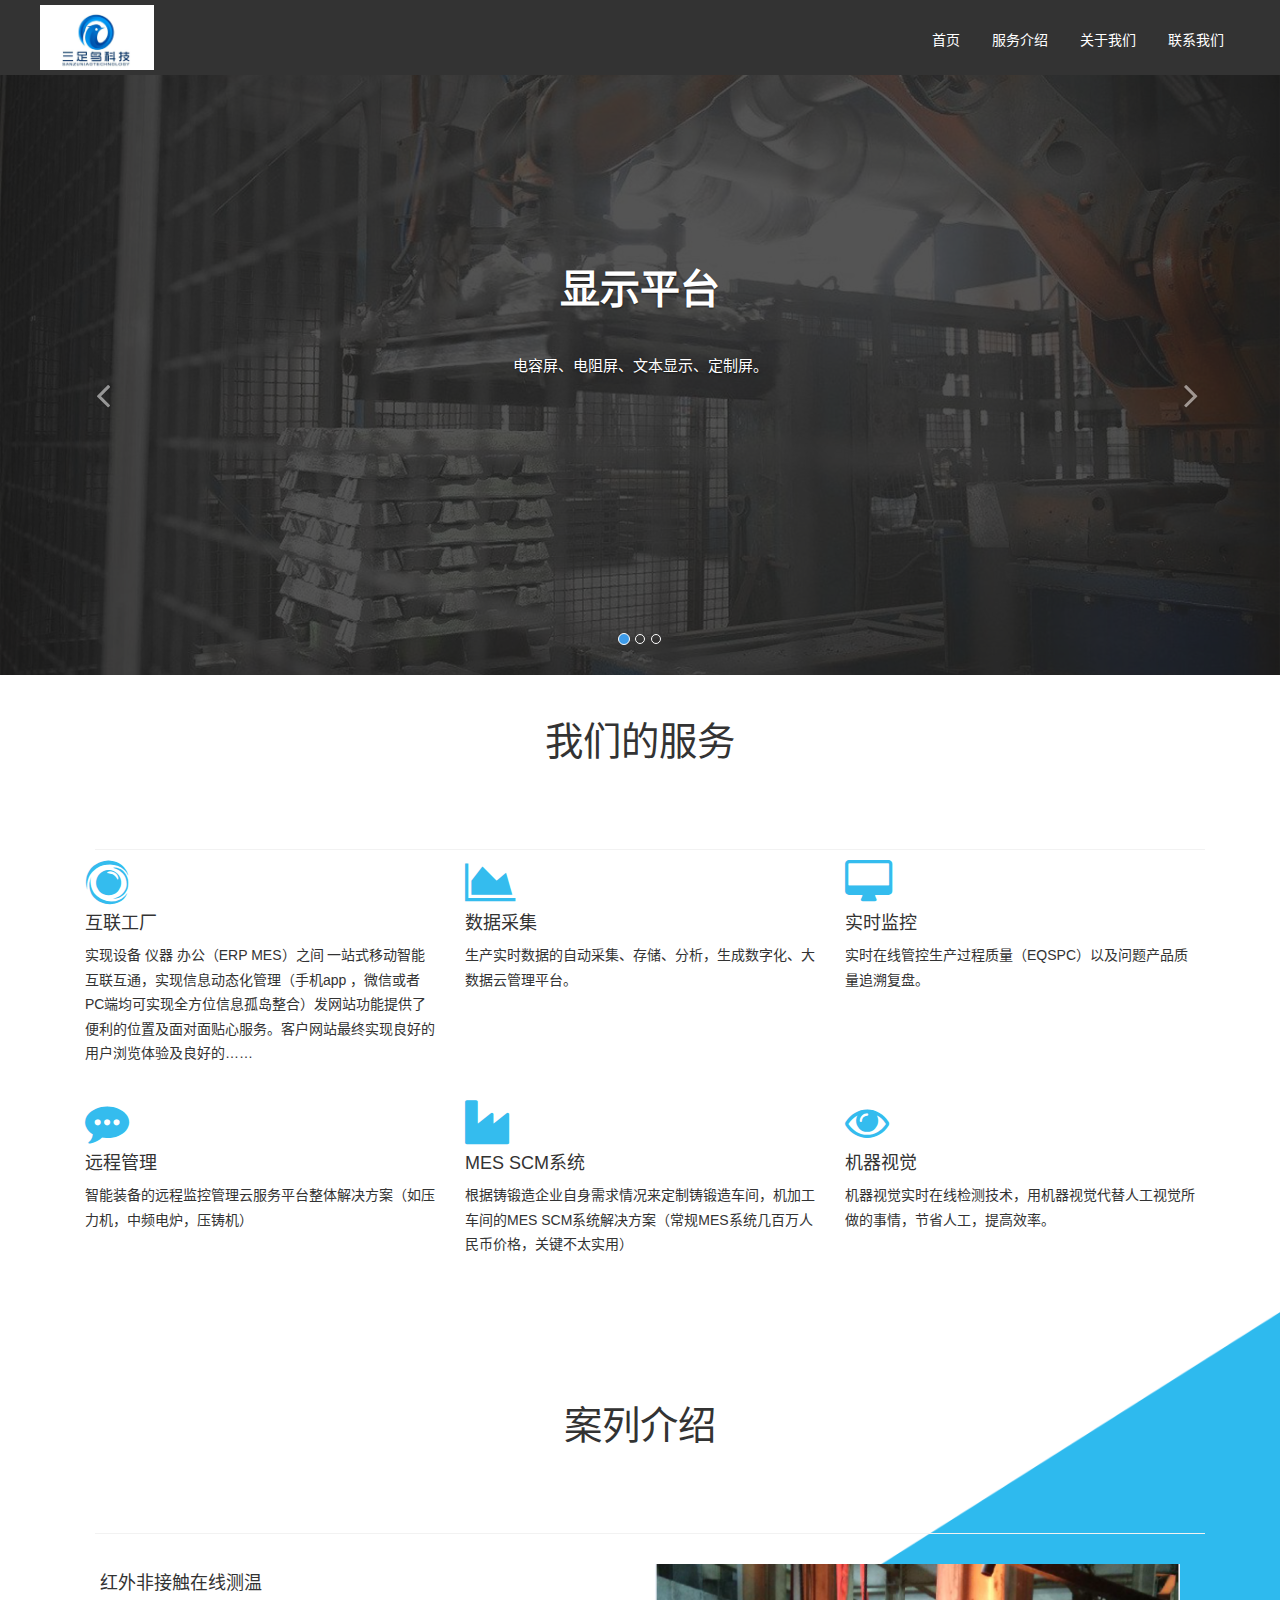
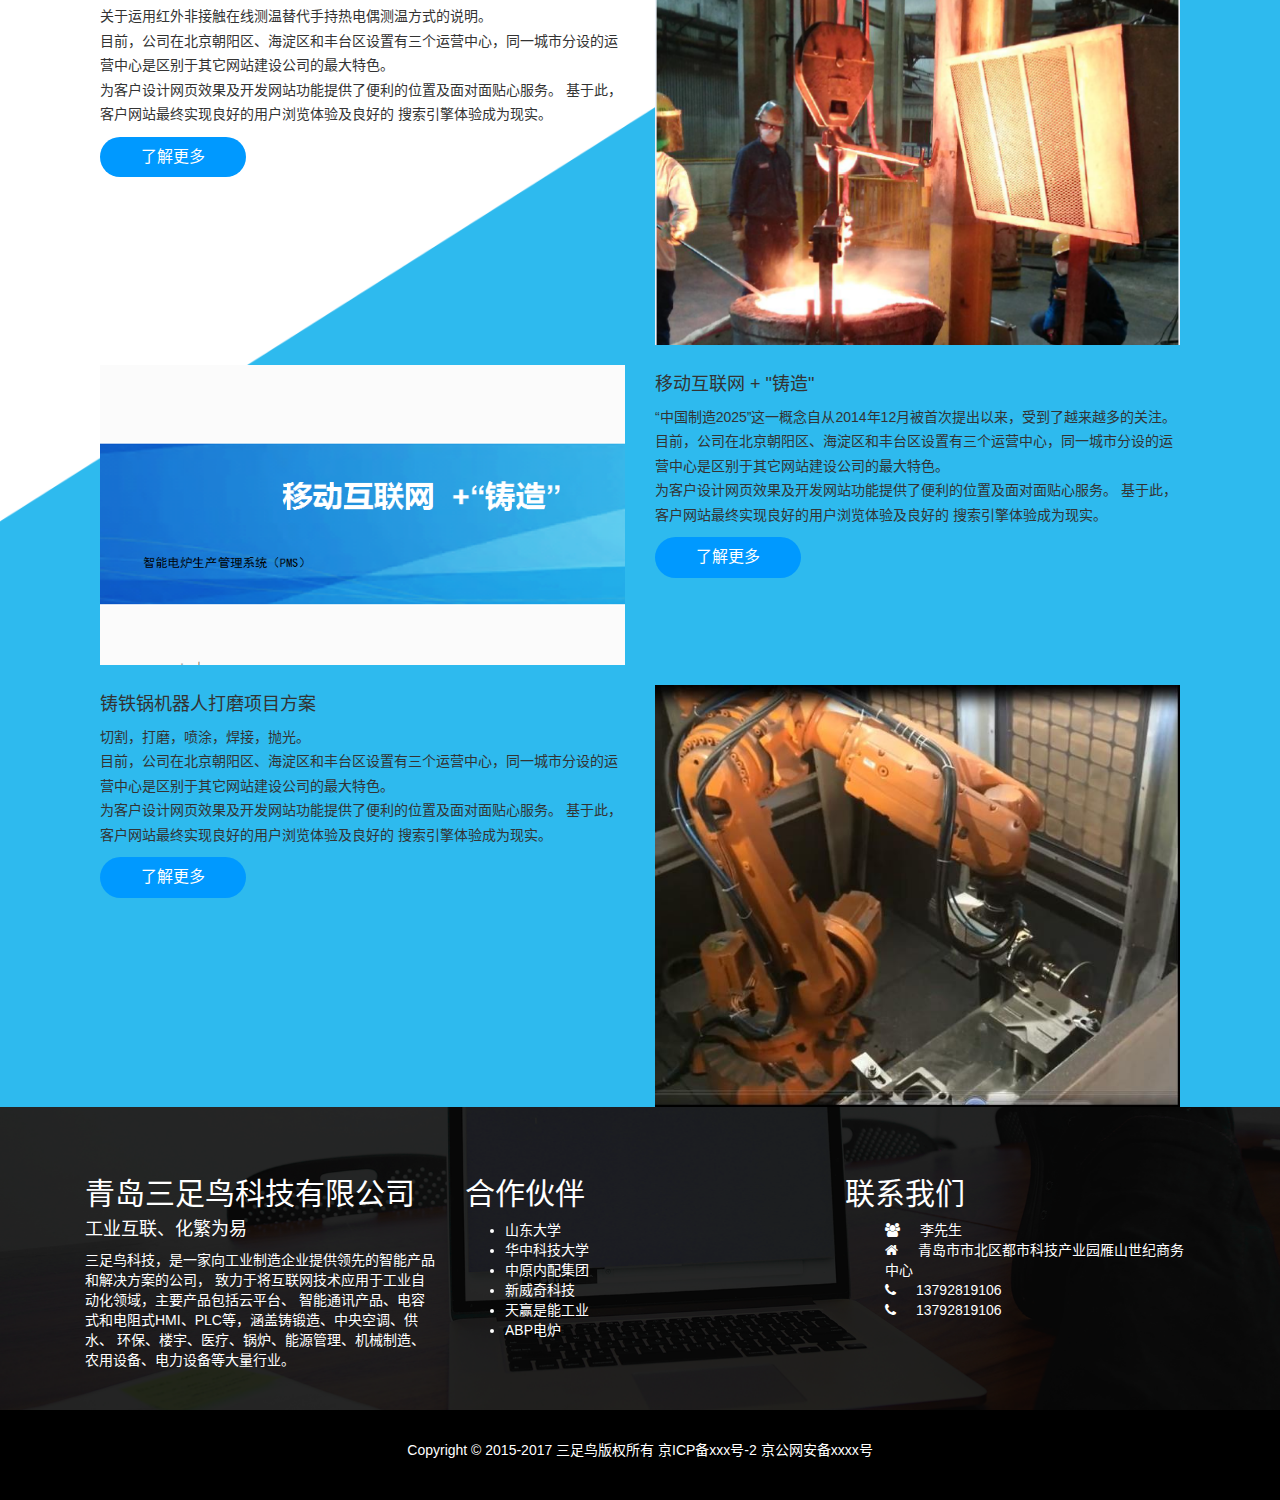
<file: index.html>
﻿<!DOCTYPE html>
<html lang="zh-CN">
<head>
	<title>青岛三足鸟科技有限公司-工业互联、化繁为易</title>
	<meta name="viewport" content="width=device-width, initial-scale=1, maximum-scale=1, user-scalable=no">
	<meta http-equiv="Content-Type" content="text/html; charset=utf-8">
	<link rel="stylesheet" type="text/css" href="bootstrap/css/bootstrap.css" />
	<link rel="stylesheet" type="text/css" href="css/normalize.css" />
	<link rel="stylesheet" type="text/css" href="font-awesome/css/font-awesome.css" />
	<link rel="stylesheet" type="text/css" href="css/index.css" />
	<link rel="stylesheet" type="text/css" href="css/swiper.css" />
	<script type="text/javascript" src="js/jquery-1.11.2.min.js"></script>
	<script type="text/javascript" src="bootstrap/js/bootstrap.min.js"></script>
	<script type="text/javascript" src="bootstrap/js/transition.js"></script>
	<script type="text/javascript" src="js/hammer.js"></script>
	<script type="text/javascript" src="js/index.js"></script>
	<script type="text/javascript" src="js/swiper.jquery.min.js"></script>
</head>
<body>
	<div class="container-fluid">
		<div class="row">
			<div class="col-md-12 head">
				<header>
					<div class="logo">
						<a href="/index.html">
							
						</a>
					</div>	
				  	<nav class=" nav-collapse">
			     		<ul class="nav navbar-nav">
					        <li><a href="index.html">首页</a></li>
					        <li><a href="#sectionCenter">服务介绍</a></li>
					        <li><a href="#about">关于我们</a></li>
					        <li><a href="#contact">联系我们</a></li>
			      		</ul>
				    </nav>
			    </header>
			</div>
			<div class="bg"></div>
		</div> 
		<div class="row">
			<div id="myCarousel" class="carousel">
	            <!--第一步：设计轮播图片的容器。-->
	            <!--            #slidershow 层添加 slide 样式，使用图片与图片切换效果有平滑感-->
	            <ol class="carousel-indicators">
	                <!--第二步：设计轮播图片计数器。-->
	                <li data-target="#myCarousel" data-slide-to="0" class="active"></li>
	                <li data-target="#myCarousel" data-slide-to="1"></li>
	                <li data-target="#myCarousel" data-slide-to="2"></li>
	            </ol>

	            <div class="carousel-inner">
	                <!--第三步：设计轮播图片播放区,使用 carousel-inner 样式来控制-->
	                <div class="item active">
		                <!-- <img src="img/yq0KYFce1xGAG2STAATh_pQNyik668.jpg" alt=""> -->
	                    <div class="carousel-caption">
	                        <h1 class="wqd-text-title1" style="text-align: center;">
	                        	<strong>
	                        	<span style="color:#FFFFFF;">显示平台</span>
	                        	</strong>
	                        </h1>
	                        <p class="wqd-text-article1" style="text-align: center;">
	                        	<span style="color:#FFFFFF;">电容屏、电阻屏、文本显示、定制屏。</span>
	                        </p>
	                    </div>
	                </div>
	                <div class="item">
	                    <!-- <img src="img/yq0KYVce13OAeEggAAU_5o42ch0392.jpg" alt=""> -->
	                    <div class="carousel-caption">
	                        <h1 class="wqd-text-title1" style="text-align: center;">
	                        	<strong>
	                        		<span style="color:#FFFFFF;">控制平台</span>
	                        	</strong>
	                        </h1>
	                        <p class="wqd-text-article1" style="text-align: center;">
	                        	<span style="color:#FFFFFF;">专用PLC、行业专用控制器、一体机。</span>
	                        </p>
    		            </div>
    		         </div>
		            <div class="item">
		                <!-- <img src="img/yq0KYVce13uAT2-1AAWxvioxmNE128.jpg" alt=""> -->
    		            <div class="carousel-caption">
	                        <h1 class="wqd-text-title1" style="text-align: center;">
	                        	<strong>
	                        	<span style="color:#FFFFFF;">通讯平台</span>
	                        	</strong>
	                        </h1>
	                        <p class="wqd-text-article1" style="text-align: center;">
	                        	<span style="color:#FFFFFF;">FBox、云平台、澳洲、PC及手机端软件。</span>
	                        </p>
		                </div>
		            </div>
		        </div>
		        <!--第四步：设计轮播图片控制器。向前播放left carousel-control和向后播放的控制器-->
		        <a class="left carousel-control" href="#myCarousel" data-slide="prev">
		        <!--<a    role="button" data-slide="prev">-->
		            <span class="fa fa-angle-left"></span>
		        </a>
		        <a class="right carousel-control" href="#myCarousel" data-slide="next">
		            <span class="fa fa-angle-right"></span>
		        </a>
		            <!--<a    data-slide="prev">
		                <span ></span>
		            </a>
		            <a    data-slide="next">
		                <span ></span>
		            </a>-->
		    </div>
		</div>
		<div class="row sectionCenter" id="sectionCenter">
			<div class="container  ">
				<div class="col-lg-12 title">
					<h1>我们的服务</h1>
				</div>
				<div class="col-lg-12">
					<div class="wqd-line" style=""></div>
				</div>
				<div class="col-sm-4 col-md-4 col-lg-4 service">
					<i class="fa fa-eercast"></i>
					<h4>互联工厂</h4>
					<p>实现设备 仪器 办公（ERP MES）之间 一站式移动智能互联互通，实现信息动态化管理（手机app ，微信或者PC端均可实现全方位信息孤岛整合）发网站功能提供了便利的位置及面对面贴心服务。客户网站最终实现良好的用户浏览体验及良好的……</p>
				</div>
				<div class="col-sm-4 col-md-4 col-lg-4 service">
					<i class="fa fa-area-chart"></i>
					<h4>数据采集</h4>
					<p>生产实时数据的自动采集、存储、分析，生成数字化、大数据云管理平台。</p>
				</div>
				<div class="col-sm-4 col-md-4 col-lg-4 service">
					<i class="fa fa-desktop"></i>
					<h4>实时监控</h4>
					<p>实时在线管控生产过程质量（EQSPC）以及问题产品质量追溯复盘。</p>
				</div>
				<div class="col-sm-4 col-md-4 col-lg-4 service">
					<i class="fa fa-commenting"></i>
					<h4>远程管理</h4>
					<p>智能装备的远程监控管理云服务平台整体解决方案（如压力机，中频电炉，压铸机）</p>
				</div>
				<div class="col-sm-4 col-md-4 col-lg-4 service">
					<i class="fa fa-industry"></i>
					<h4>MES SCM系统</h4>
					<p>根据铸锻造企业自身需求情况来定制铸锻造车间，机加工车间的MES SCM系统解决方案（常规MES系统几百万人民币价格，关键不太实用）</p>
				</div>
				<div class="col-sm-4 col-md-4 col-lg-4 service">
					<i class="fa fa-eye"></i>
					<h4>机器视觉</h4>
					<p>机器视觉实时在线检测技术，用机器视觉代替人工视觉所做的事情，节省人工，提高效率。</p>
				</div>
			</div>
			<div class="row container mtp1">
				<div class="col-lg-12 title">
					<h1>案列介绍</h1>
				</div>
				<div class="col-lg-12">
					<div class="wqd-line" style=""></div>
				</div>
				<div class="col-lg-12 mtp1">
					<div class="col-sm-6 col-md-6 col-lg-6 service">
						<h4>红外非接触在线测温</h4>
						<p>关于运用红外非接触在线测温替代手持热电偶测温方式的说明。<br>
						目前，公司在北京朝阳区、海淀区和丰台区设置有三个运营中心，同一城市分设的运营中心是区别于其它网站建设公司的最大特色。<br>
						为客户设计网页效果及开发网站功能提供了便利的位置及面对面贴心服务。
						基于此，客户网站最终实现良好的用户浏览体验及良好的
						搜索引擎体验成为现实。</p>
						<a href="hongwai.html" class="btn">了解更多</a>
					</div>
					<div class="col-sm-6 col-md-6 col-lg-6">
						<img src="img/cewen1.png" alt="" />
					</div>
				</div>
				<div class="col-lg-12 mtp1">
					<div class="col-sm-6 col-md-6 col-lg-6">
						<img src="img/yidong1.png" alt="" />
					</div>
					<div class="col-sm-6 col-md-6 col-lg-6 service">
						<h4>移动互联网 + "铸造"</h4>
						<p> “中国制造2025”这一概念自从2014年12月被首次提出以来，受到了越来越多的关注。<br>
						目前，公司在北京朝阳区、海淀区和丰台区设置有三个运营中心，同一城市分设的运营中心是区别于其它网站建设公司的最大特色。<br>
						为客户设计网页效果及开发网站功能提供了便利的位置及面对面贴心服务。
						基于此，客户网站最终实现良好的用户浏览体验及良好的
						搜索引擎体验成为现实。</p>
						<a href="zhuzao.html" class="btn">了解更多</a>
					</div>
				</div>
				<div class="col-lg-12 mtp1">
					<div class="col-sm-6 col-md-6 col-lg-6 service">
						<h4>铸铁锅机器人打磨项目方案</h4>
						<p>切割，打磨，喷涂，焊接，抛光。<br>
						目前，公司在北京朝阳区、海淀区和丰台区设置有三个运营中心，同一城市分设的运营中心是区别于其它网站建设公司的最大特色。<br>
						为客户设计网页效果及开发网站功能提供了便利的位置及面对面贴心服务。
						基于此，客户网站最终实现良好的用户浏览体验及良好的
						搜索引擎体验成为现实。</p>
						<a href="zhuzao.html" class="btn">了解更多</a>
					</div>
					<div class="col-sm-6 col-md-6 col-lg-6">
						<img src="img/damo1.jpg" alt="" />
					</div>
				</div>
			</div>
		</div>
	</div>
	<!-- <div class="container-fluid  cd-fixed-bg cd-bg-1" id="about">
		<div class="col-lg-12 title titlew">
			<h1>我们的故事</h1>
		</div>
		<div class="col-lg-12">
			<div class=" container story">
				<div class="event event01">
					<sapn class="event-time">
						2015.07.05
					</sapn>
					<div class="event-detail">
						<span class="circle-out">
							<span class="circle-in">
								1
							</span>
							<span class="text">
								三足鸟科技公司注册成立
							</span>
						</span>
					</div>
				</div>
				<div class="event event02">
					<sapn class="event-time">
						2016.02.18
					</sapn>
					<div class="event-detail">
						<span class="circle-out">
							<span class="circle-in">
								2
							</span>
							<span class="text">
								三足鸟发布第一款产品。
							</span>
						</span>
					</div>
				</div>
				<div class="event event03">
					<sapn class="event-time">
						2016.05.13
					</sapn>
					<div class="event-detail">
						<span class="circle-out">
							<span class="circle-in">
								3
							</span>
							<span class="text">
								三足鸟拿到A轮融资。
							</span>
						</span>
					</div>
				</div>
				<div class="event event04">
					<sapn class="event-time">
						2016.08.09
					</sapn>
					<div class="event-detail">
						<span class="circle-out">
							<span class="circle-in">
								4
							</span>
							<span class="text">
								三足鸟拿到B轮融资。
							</span>
						</span>
					</div>
				</div>
				<div class="event event05">
					<sapn class="event-time">
						2017.02.10
					</sapn>
					<div class="event-detail">
						<span class="circle-out">
							<span class="circle-in">
								5
							</span>
							<span class="text">
								三足鸟拿到C轮融资。
							</span>
						</span>
					</div>
				</div>
				<div class="event event06">
					<sapn class="event-time">
						2017.03.29
					</sapn>
					<div class="event-detail">
						<span class="circle-out">
							<span class="circle-in">
								6
							</span>
							<span class="text">
								三足鸟上市成功。
							</span>
						</span>
					</div>
				</div>
			</div>
		</div>
		<div class="col-lg-12 ">
			<p class="detail">三足鸟科技公司注册成立</p>
		</div>
		<div class="row container mtp1">
		
			<div class="col-lg-12 title titlew">
				<h1>我们的团队</h1>
				<p>专业解决方案提供团队，数十年经验</p>
			</div>
			<div class="col-sm-3 col-md-3 col-lg-3 introduce">
				<img src="img/jack.png" alt="" />
				<h3>李佃锋</h3>
				<h5>CEO,南京大学EMBA</h5>
				<p>毕业于青岛科技大学工商管理系，现任公司CEO。领导公司进入技术革新时代</p>
			</div>
			<div class="col-sm-3 col-md-3 col-lg-3 introduce">
				<img src="img/jack.png" alt="" />
				<h3>李佃锋</h3>
				<h5>无形装逼，最为致命</h5>
				<p>毕业于北京大学电子信息工程系，现任公司CEO。领导公司进入技术革新时代</p>
			</div>
			<div class="col-sm-3 col-md-3 col-lg-3 introduce">
				<img src="img/jack.png" alt="" />
				<h3>李佃锋</h3>
				<h5>外星人ET</h5>
				<p>毕业于北京大学电子信息工程系，现任公司CEO。领导公司进入技术革新时代</p>
			</div>
			<div class="col-sm-3 col-md-3 col-lg-3 introduce">
				<img src="img/jack.png" alt="" />
				<h3>李佃锋</h3>
				<h5>我最后悔的是创立阿里巴巴</h5>
				<p>毕业于北京大学电子信息工程系，现任公司CEO。领导公司进入技术革新时代</p>
			</div>
		</div>
	</div> -->
	<div class="container-fluid footer" id="contact">
		<div class="row container mtp1 ">
			<div class="col-sm-4 col-md-4 col-lg-4  company">
				<h2>青岛三足鸟科技有限公司</h2>
				<h4>工业互联、化繁为易</h4>
				<p>三足鸟科技，是一家向工业制造企业提供领先的智能产品和解决方案的公司，
				致力于将互联网技术应用于工业自动化领域，主要产品包括云平台、
				智能通讯产品、电容式和电阻式HMI、PLC等，涵盖铸锻造、中央空调、供水、
				环保、楼宇、医疗、锅炉、能源管理、机械制造、农用设备、电力设备等大量行业。</p>
			</div>
			<div class="col-sm-4 col-md-4 col-lg-4 partner">
				<h2>合作伙伴</h2>
				<ul>
					<li>山东大学</li>
					<li>华中科技大学</li>
					<li>中原内配集团</li>
					<li>新威奇科技</li>
					<li>天赢是能工业</li>
					<li>ABP电炉</li>
				</ul>
			</div>
			<div class="col-sm-4 col-md-4 col-lg-4  contact">
				<h2>联系我们</h2>
				<ul>
					<li><i class="fa fa-users"></i>李先生</li>
					<li><i class="fa fa-home"></i>青岛市市北区都市科技产业园雁山世纪商务中心</li>
					<li><i class="fa fa-phone"></i>13792819106</li>
					<li><i class="fa fa-phone"></i>13792819106</li>
				</ul>
			</div>
		</div>
	</div>
	<div class="container-fluid info">
		<div class="row">
			<p>Copyright © 2015-2017 三足鸟版权所有 京ICP备xxx号-2 京公网安备xxxx号 </p>
		</div>
	</div>
	<script>
    </script>
</body>
</html>
</file>
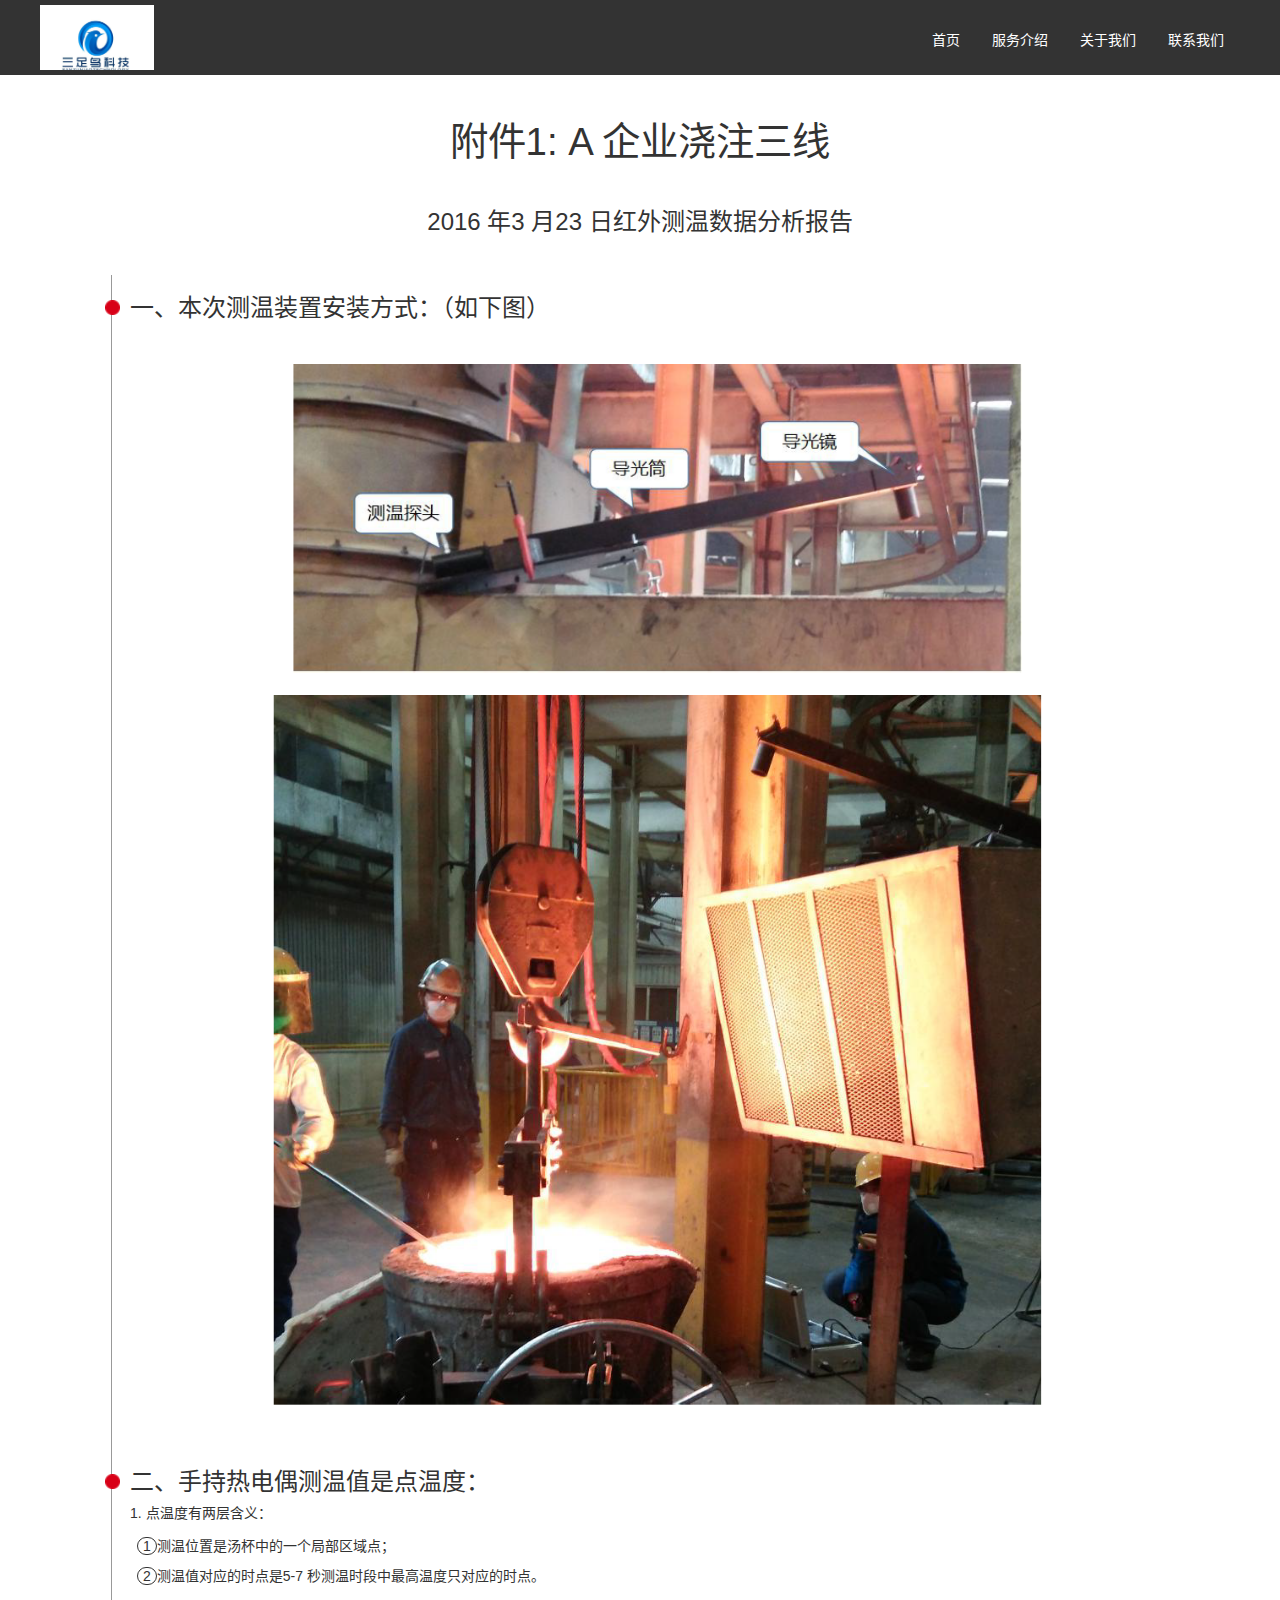
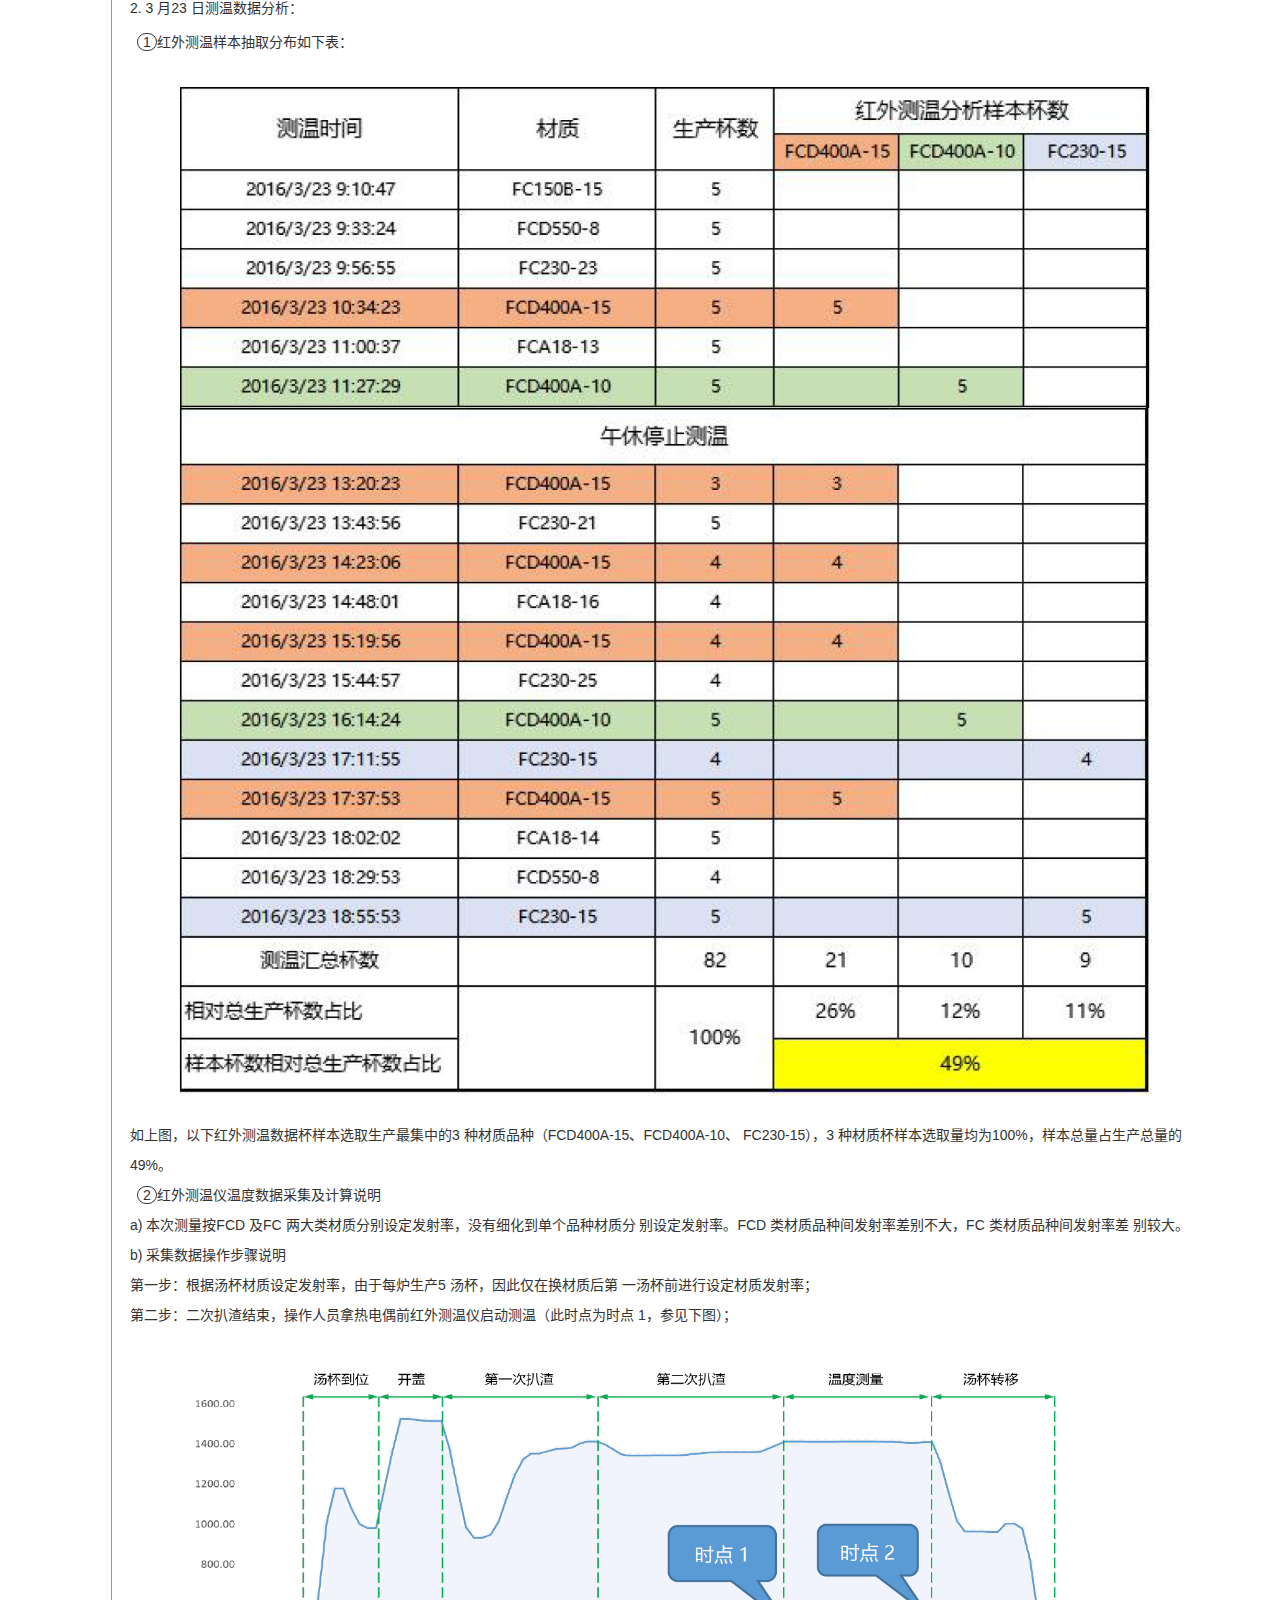
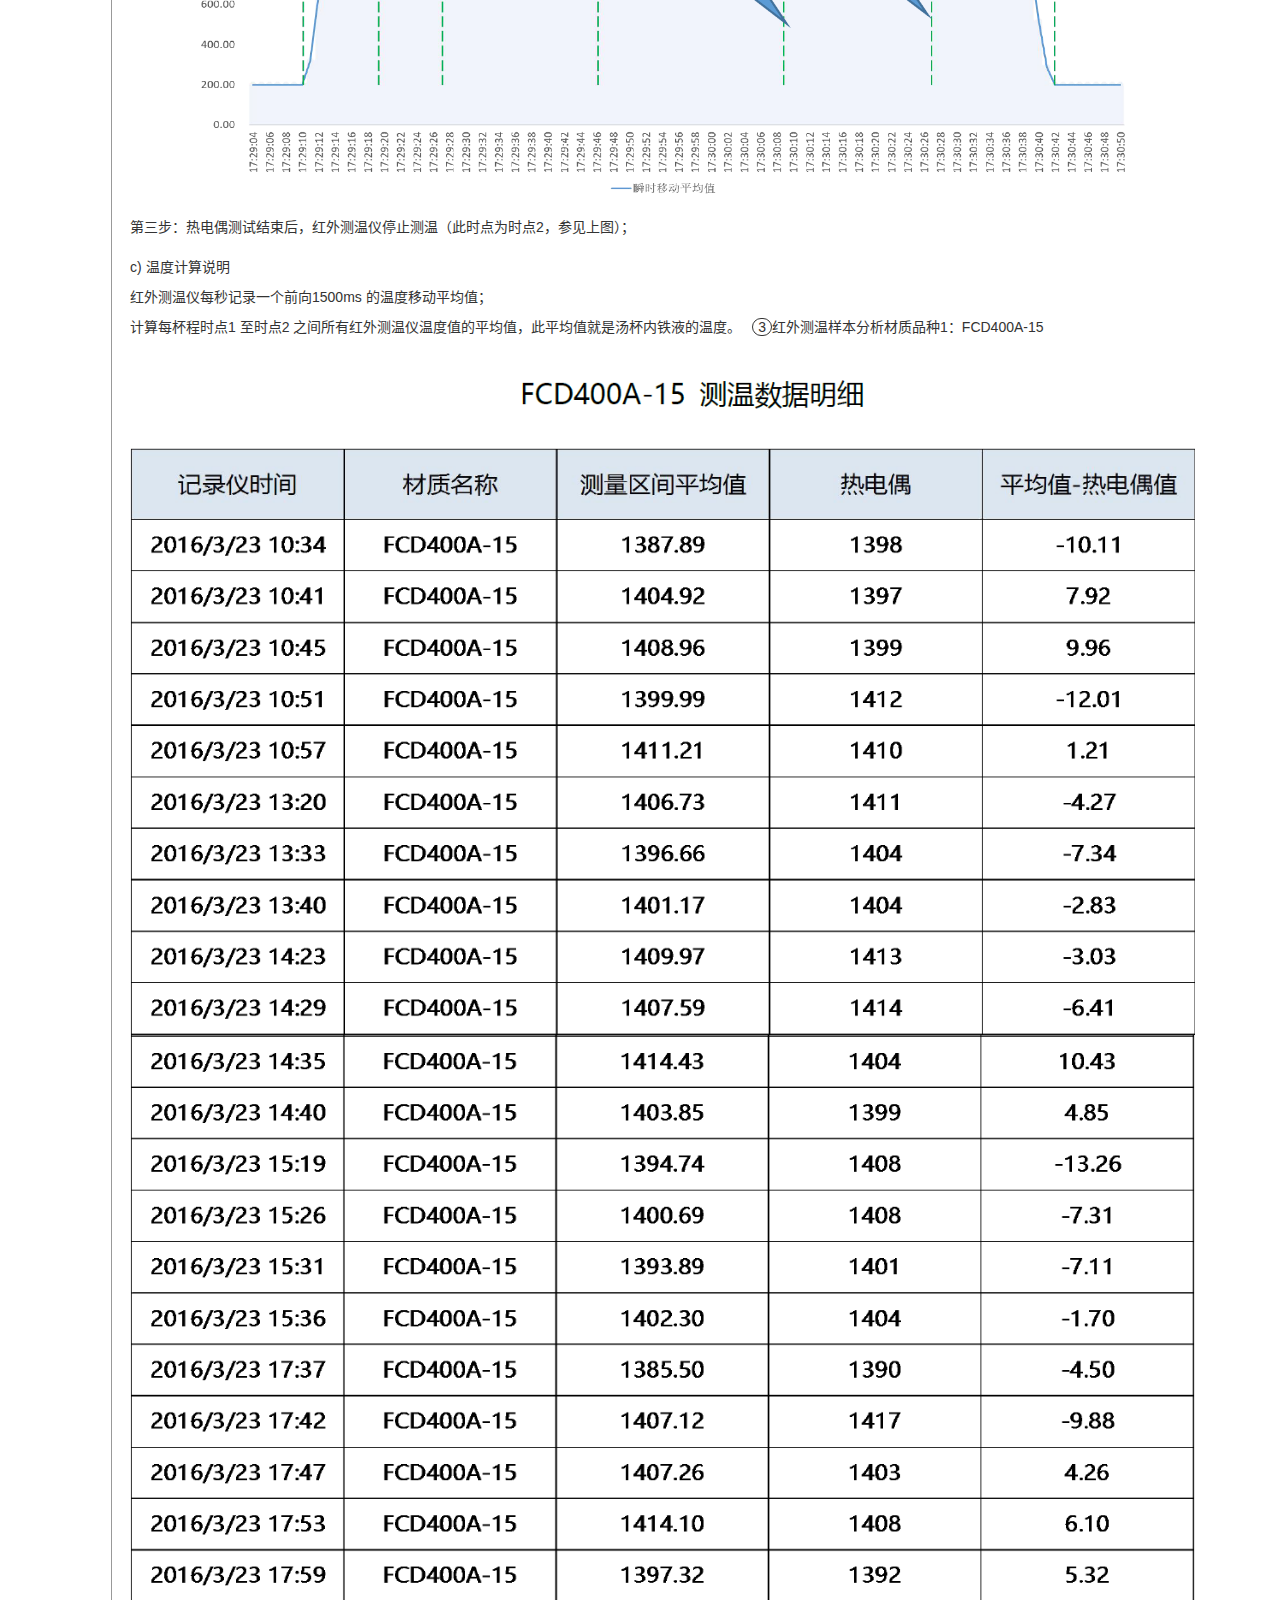
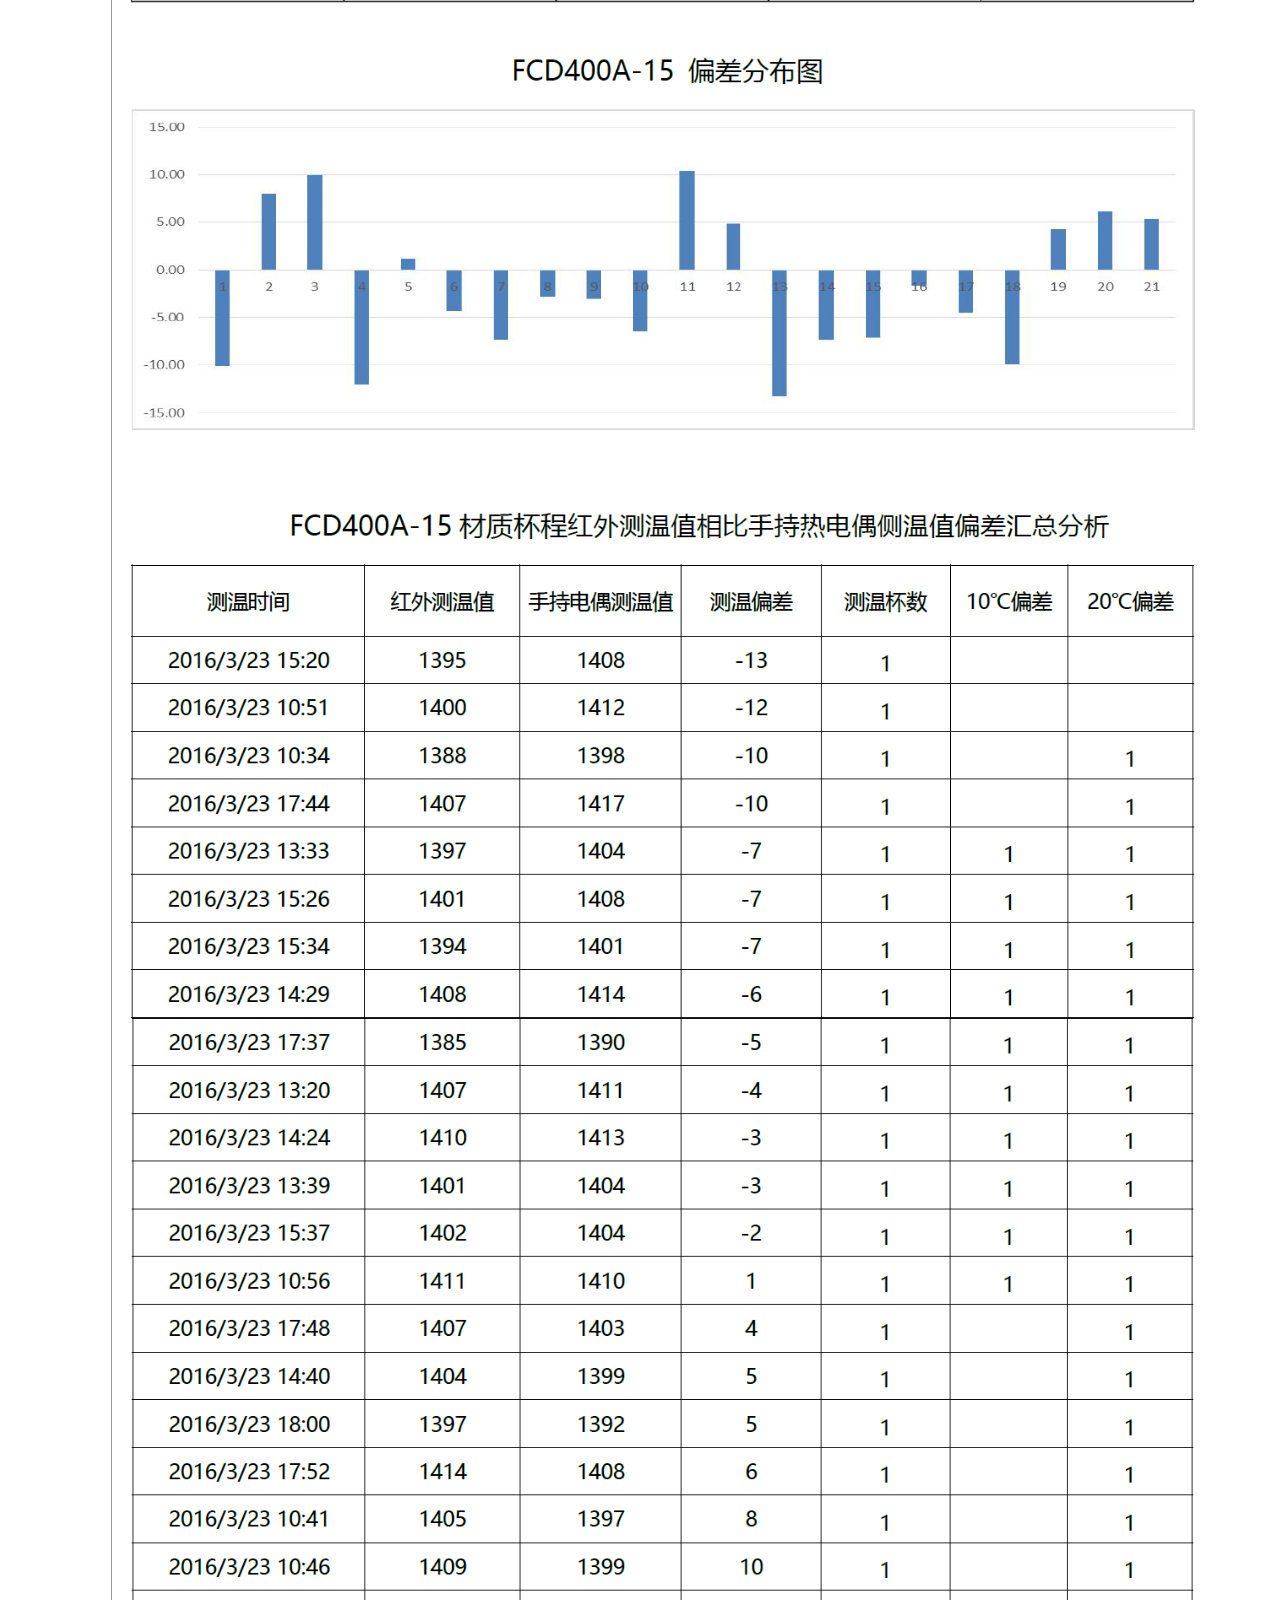
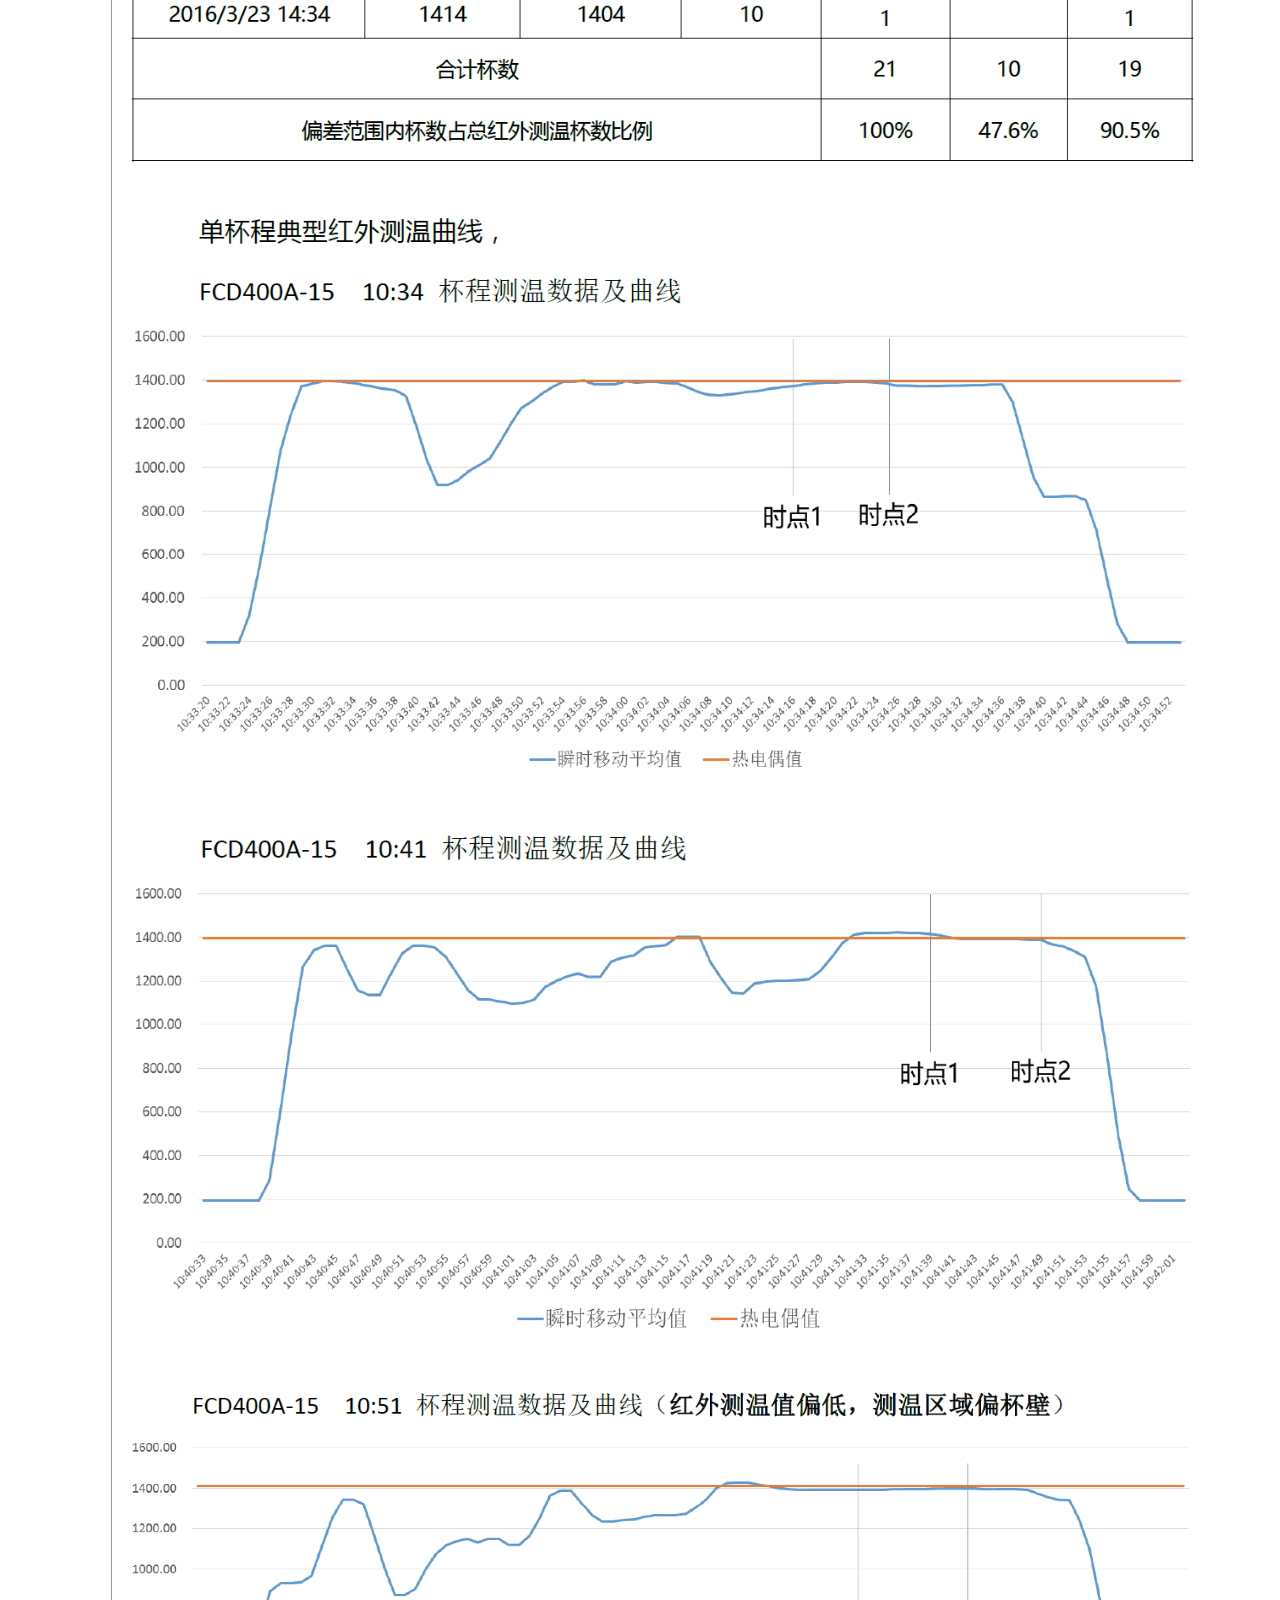
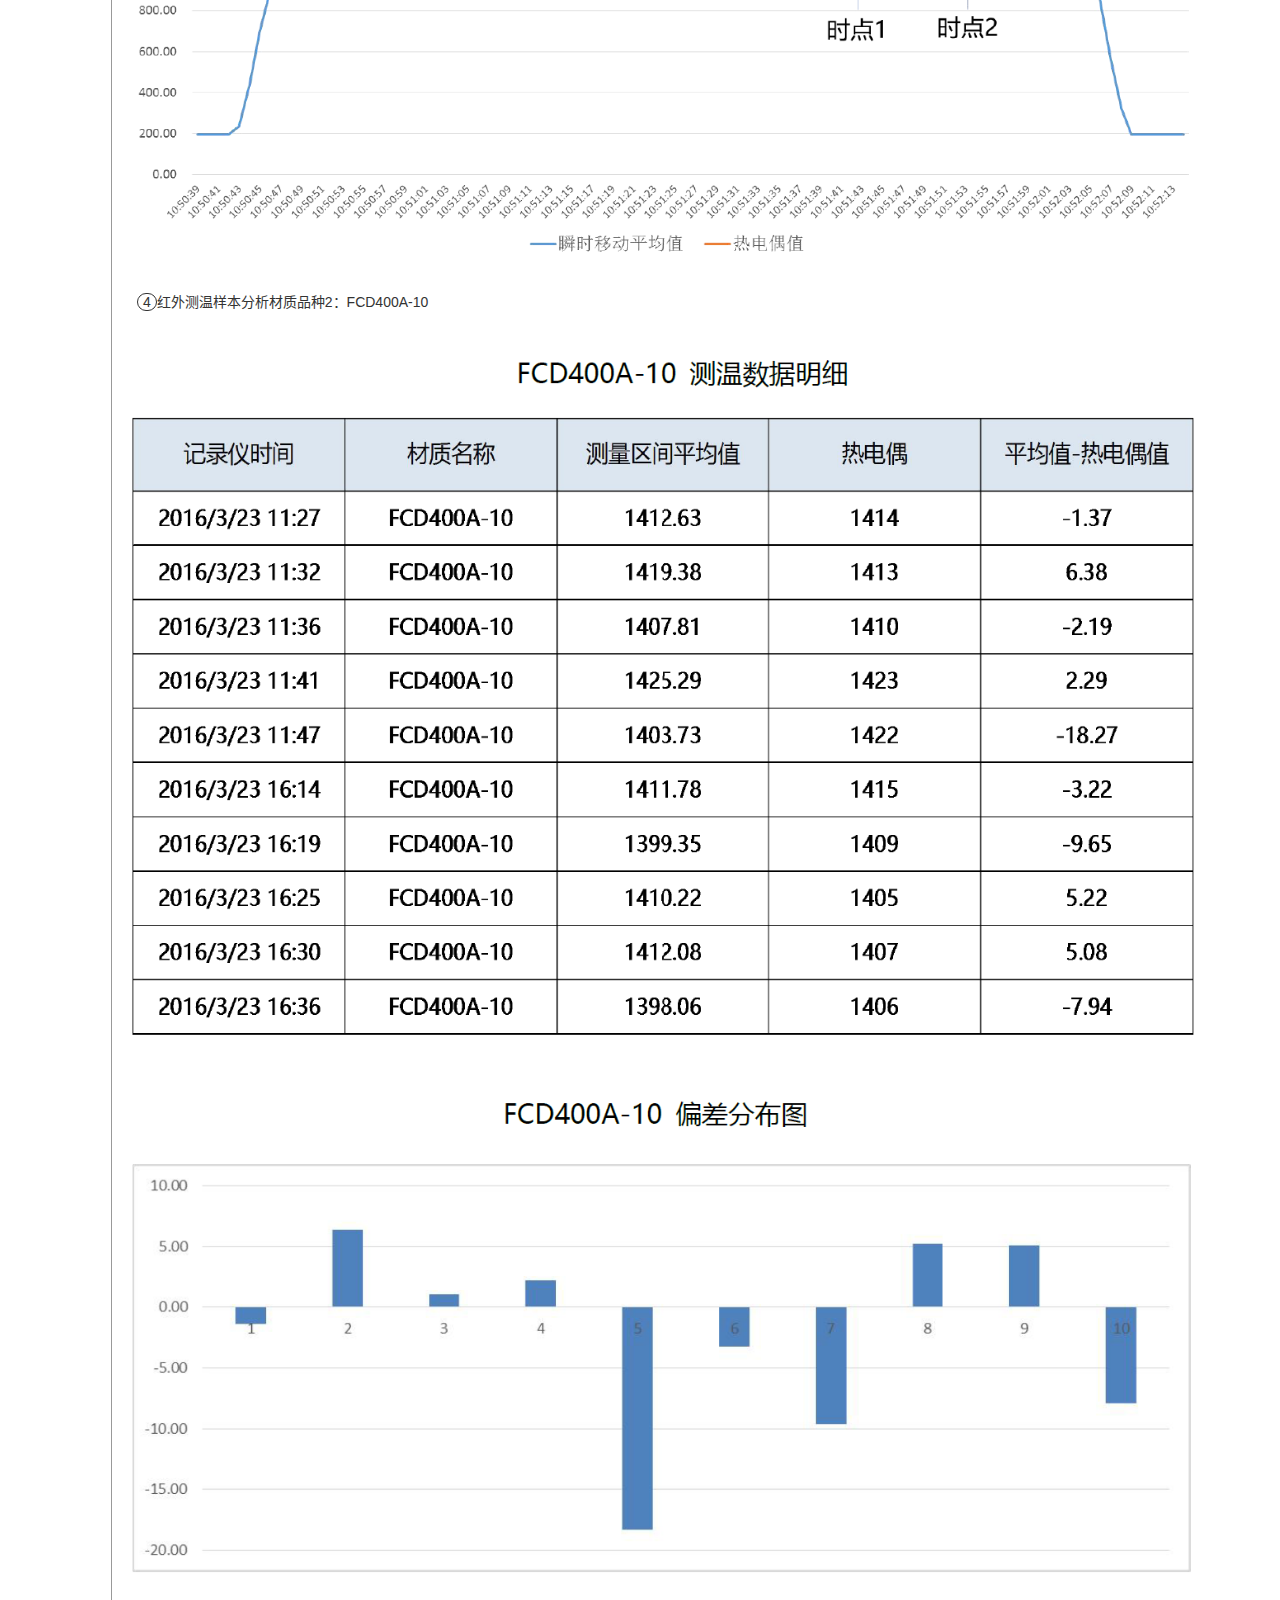
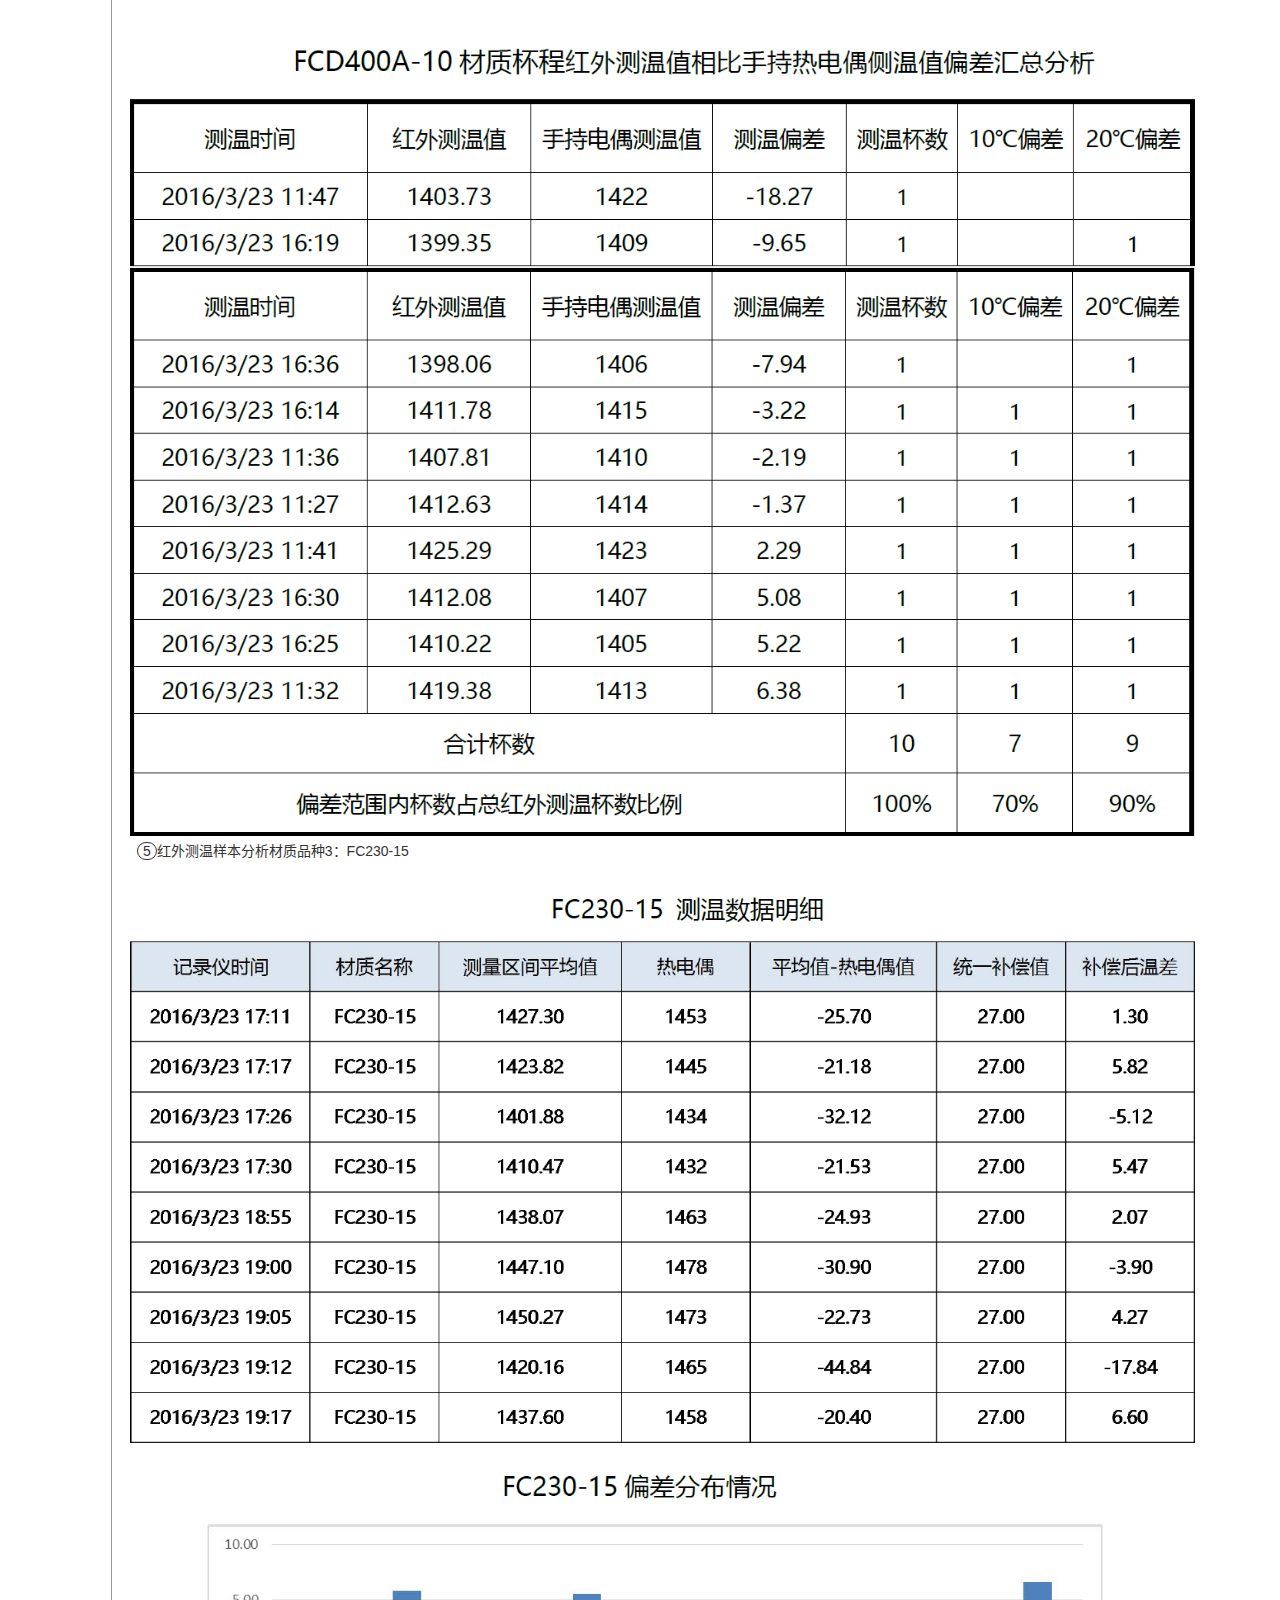
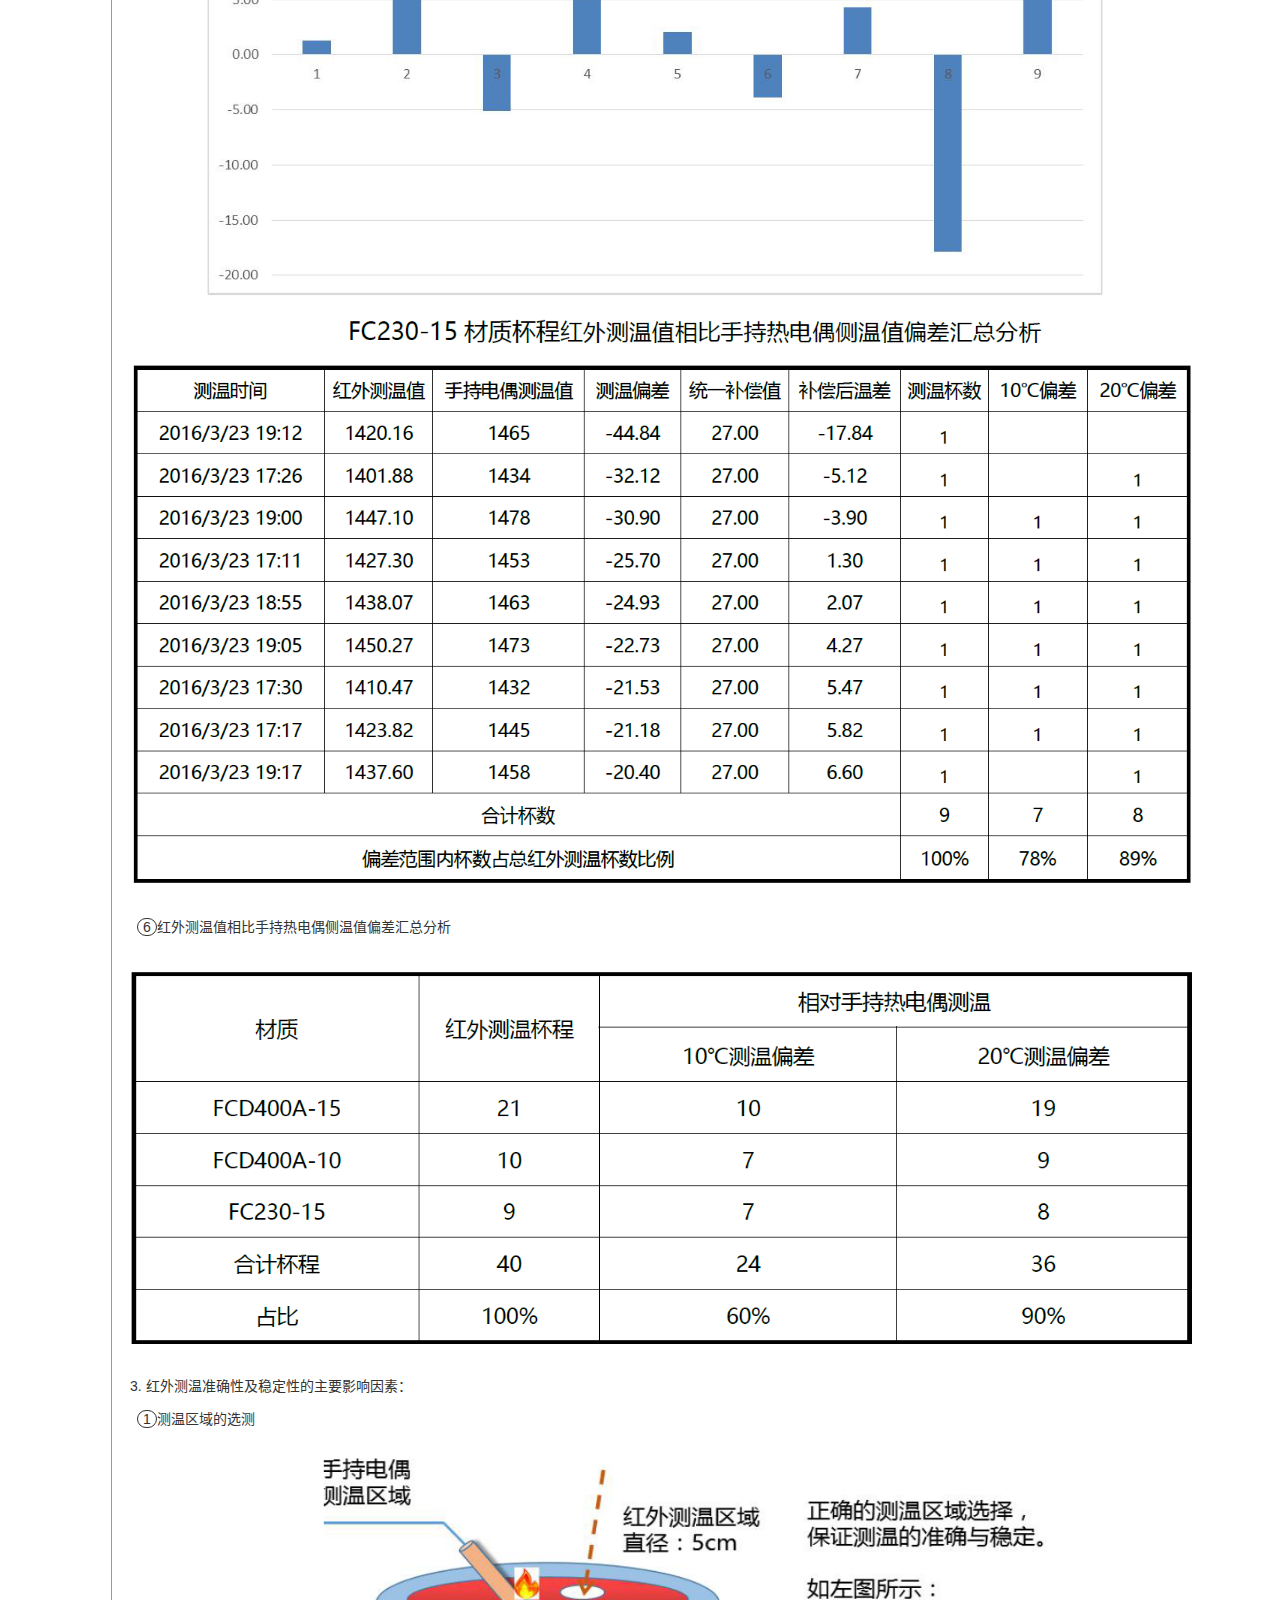
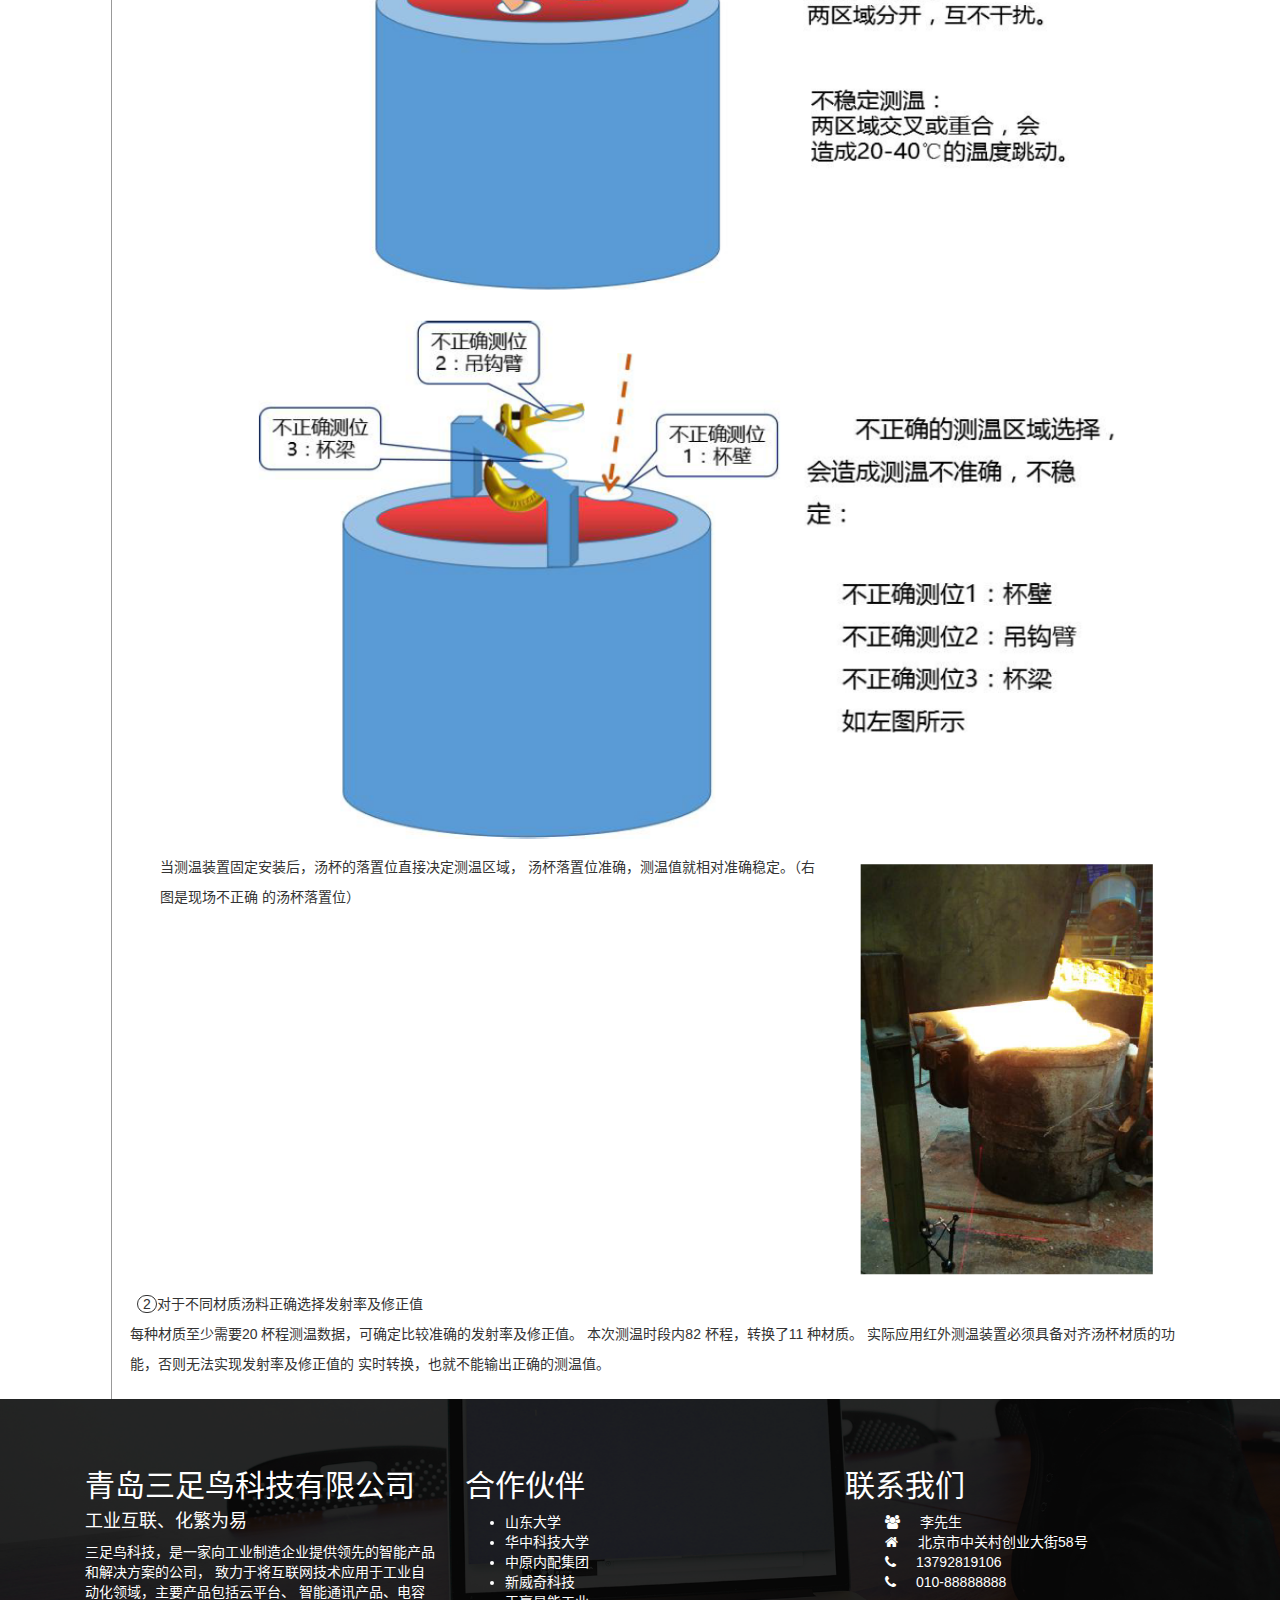
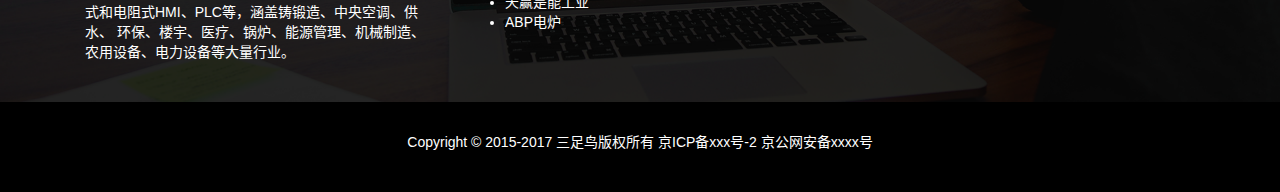
<file: fujian1.html>
<!DOCTYPE html>
<html lang="zh-CN">
<head>
	<title>青岛三足鸟科技有限公司-工业互联、化繁为易</title>
	<meta name="viewport" content="width=device-width, initial-scale=1, maximum-scale=1, user-scalable=no">
	<meta http-equiv="Content-Type" content="text/html; charset=utf-8">
	<link rel="stylesheet" type="text/css" href="bootstrap/css/bootstrap.css" />
	<link rel="stylesheet" type="text/css" href="css/normalize.css" />
	<link rel="stylesheet" type="text/css" href="font-awesome/css/font-awesome.css" />
	<link rel="stylesheet" type="text/css" href="css/index.css" />
	<link rel="stylesheet" type="text/css" href="css/hongwai.css" />
	<script type="text/javascript" src="js/jquery-1.11.2.min.js"></script>
	<script type="text/javascript" src="bootstrap/js/bootstrap.min.js"></script>
	<script type="text/javascript" src="bootstrap/js/transition.js"></script>
	<script type="text/javascript" src="js/hammer.js"></script>
	<script type="text/javascript" src="js/index.js"></script>
	<script type="text/javascript" src="js/hongwai.js"></script>
</head>
<body>
	<div class="container-fluid">
		<div class="row">
			<div class="col-md-12 head">
				<header>
					<div class="logo">
						<a href="/index.html">
							<img src="img/logo.png"></a>
						</a>
					</div>	
				  	<nav class=" nav-collapse">
			     		<ul class="nav navbar-nav">
					        <li><a href="index.html">首页</a></li>
					        <li><a href="index.html#sectionCenter">服务介绍</a></li>
					        <li><a href="index.html#about">关于我们</a></li>
					        <li><a href="index.html#contact">联系我们</a></li>
			      		</ul>
				    </nav>
			    </header>
			</div>
			<div class="bg"></div>
		</div> 
		<div class="row">
			<div class="container  ">
				<div class="col-lg-12 title">
					<h1>附件1:  A 企业浇注三线</h1>
					<h3>2016 年3 月23 日红外测温数据分析报告</h3>
				</div>
				<div class="col-lg-12">
				
					<div class="about4">
						<div class="about4_main">

							<div class="line"></div>
							<ul>
								<li>
									<h3>一、本次测温装置安装方式：（如下图）</h3>
									<img src="img/fujian11.png" alt="" />
									<img src="img/fujian12.png" alt="" />
								</li>
								<li>
									<h3>二、手持热电偶测温值是点温度：</h3>
									<h5>1. 点温度有两层含义：</h5>
									<p>
										<span class="round">1</span>测温位置是汤杯中的一个局部区域点；<br>
										<span class="round">2</span>测温值对应的时点是5-7 秒测温时段中最高温度只对应的时点。
									</p>
									<h5>2. 3 月23 日测温数据分析：</h5>
									<p><span class="round">1</span>红外测温样本抽取分布如下表：<p>
									<img src="img/fujian13.png" alt="">
									<img src="img/fujian14.png" alt="">
									<p>如上图，以下红外测温数据杯样本选取生产最集中的3 种材质品种（FCD400A-15、FCD400A-10、
									FC230-15），3 种材质杯样本选取量均为100%，样本总量占生产总量的49%。<br>
									<span class="round">2</span>红外测温仪温度数据采集及计算说明<br>
									a) 本次测量按FCD 及FC 两大类材质分别设定发射率，没有细化到单个品种材质分
									别设定发射率。FCD 类材质品种间发射率差别不大，FC 类材质品种间发射率差
									别较大。<br>
									b) 采集数据操作步骤说明<br>
									第一步：根据汤杯材质设定发射率，由于每炉生产5 汤杯，因此仅在换材质后第
									一汤杯前进行设定材质发射率；<br>
									第二步：二次扒渣结束，操作人员拿热电偶前红外测温仪启动测温（此时点为时点
									1，参见下图）；
									</p>
									<img src="img/fujian15.png" alt="" />
									<p>第三步：热电偶测试结束后，红外测温仪停止测温（此时点为时点2，参见上图）；</p>
									<p>c) 温度计算说明<br>
									红外测温仪每秒记录一个前向1500ms 的温度移动平均值；<br>
									计算每杯程时点1 至时点2 之间所有红外测温仪温度值的平均值，此平均值就是汤杯内铁液的温度。
									<span class="round">3</span>红外测温样本分析材质品种1：FCD400A-15
									</p>
									<img src="img/fujian16.png" alt="">
									<img src="img/fujian17.png" alt="">
									<img src="img/fujian18.png" alt="">
									<img src="img/fujian19.png" alt="">
									<img src="img/fujian20.png" alt="">
									<img src="img/fujian21.png" alt="">
									<img src="img/fujian22.png" alt="">
									<img src="img/fujian23.png" alt="">
									<p><span class="round">4</span>红外测温样本分析材质品种2：FCD400A-10</p>
									<img src="img/fujian24.png" alt="">
									<img src="img/fujian25.png" alt="">
									<img src="img/fujian26.png" alt="">
									<img src="img/fujian27.png" alt="">
									<p><span class="round">5</span>红外测温样本分析材质品种3：FC230-15</p>
									<img src="img/fujian28.png" alt="">
									<img src="img/fujian29.png" alt="">
									<img src="img/fujian30.png" alt="">
									<p><span class="round">6</span>红外测温值相比手持热电偶侧温值偏差汇总分析</p>
									<img src="img/fujian31.png" alt="">
									<h5>3. 红外测温准确性及稳定性的主要影响因素：</h5>
									<p><span class="round">1</span>测温区域的选测</p>
									<img src="img/hongwai3.png" alt="" />
									<img src="img/hongwai4.png" alt="" />
									<div class="col-lg-12">
										<div class="col-lg-8">
											<p>当测温装置固定安装后，汤杯的落置位直接决定测温区域，
											汤杯落置位准确，测温值就相对准确稳定。（右图是现场不正确
											的汤杯落置位）</p>
											</p>
										</div>
										<div  class="col-lg-4">
											<img src="img/hongwai5.png" />
										</div>
									</div>
									<p><span class="round">2</span>对于不同材质汤料正确选择发射率及修正值<br>
									每种材质至少需要20 杯程测温数据，可确定比较准确的发射率及修正值。
									本次测温时段内82 杯程，转换了11 种材质。
									实际应用红外测温装置必须具备对齐汤杯材质的功能，否则无法实现发射率及修正值的
									实时转换，也就不能输出正确的测温值。</p>
								</li>
							</ul>
						</div>
					</div>
				</div>
			</div>
		</div>
	</div>
	<div class="container-fluid footer" id="contact">
		<div class="row container mtp1 ">
			<div class="col-sm-4 col-md-4 col-lg-4  company">
				<h2>青岛三足鸟科技有限公司</h2>
				<h4>工业互联、化繁为易</h4>
				<p>三足鸟科技，是一家向工业制造企业提供领先的智能产品和解决方案的公司，
				致力于将互联网技术应用于工业自动化领域，主要产品包括云平台、
				智能通讯产品、电容式和电阻式HMI、PLC等，涵盖铸锻造、中央空调、供水、
				环保、楼宇、医疗、锅炉、能源管理、机械制造、农用设备、电力设备等大量行业。</p>
			</div>
			<div class="col-sm-4 col-md-4 col-lg-4 partner">
				<h2>合作伙伴</h2>
				<ul>
					<li>山东大学</li>
					<li>华中科技大学</li>
					<li>中原内配集团</li>
					<li>新威奇科技</li>
					<li>天赢是能工业</li>
					<li>ABP电炉</li>
				</ul>
			</div>
			<div class="col-sm-4 col-md-4 col-lg-4  contact">
				<h2>联系我们</h2>
				<ul>
					<li><i class="fa fa-users"></i>李先生</li>
					<li><i class="fa fa-home"></i>北京市中关村创业大街58号</li>
					<li><i class="fa fa-phone"></i>13792819106</li>
					<li><i class="fa fa-phone"></i>010-88888888</li>
				</ul>
			</div>
		</div>
	</div>
	<div class="container-fluid info">
		<div class="row">
			<p>Copyright © 2015-2017 三足鸟版权所有 京ICP备xxx号-2 京公网安备xxxx号 </p>
		</div>
	</div>
	<script>
    </script>
</body>
</html>
</file>
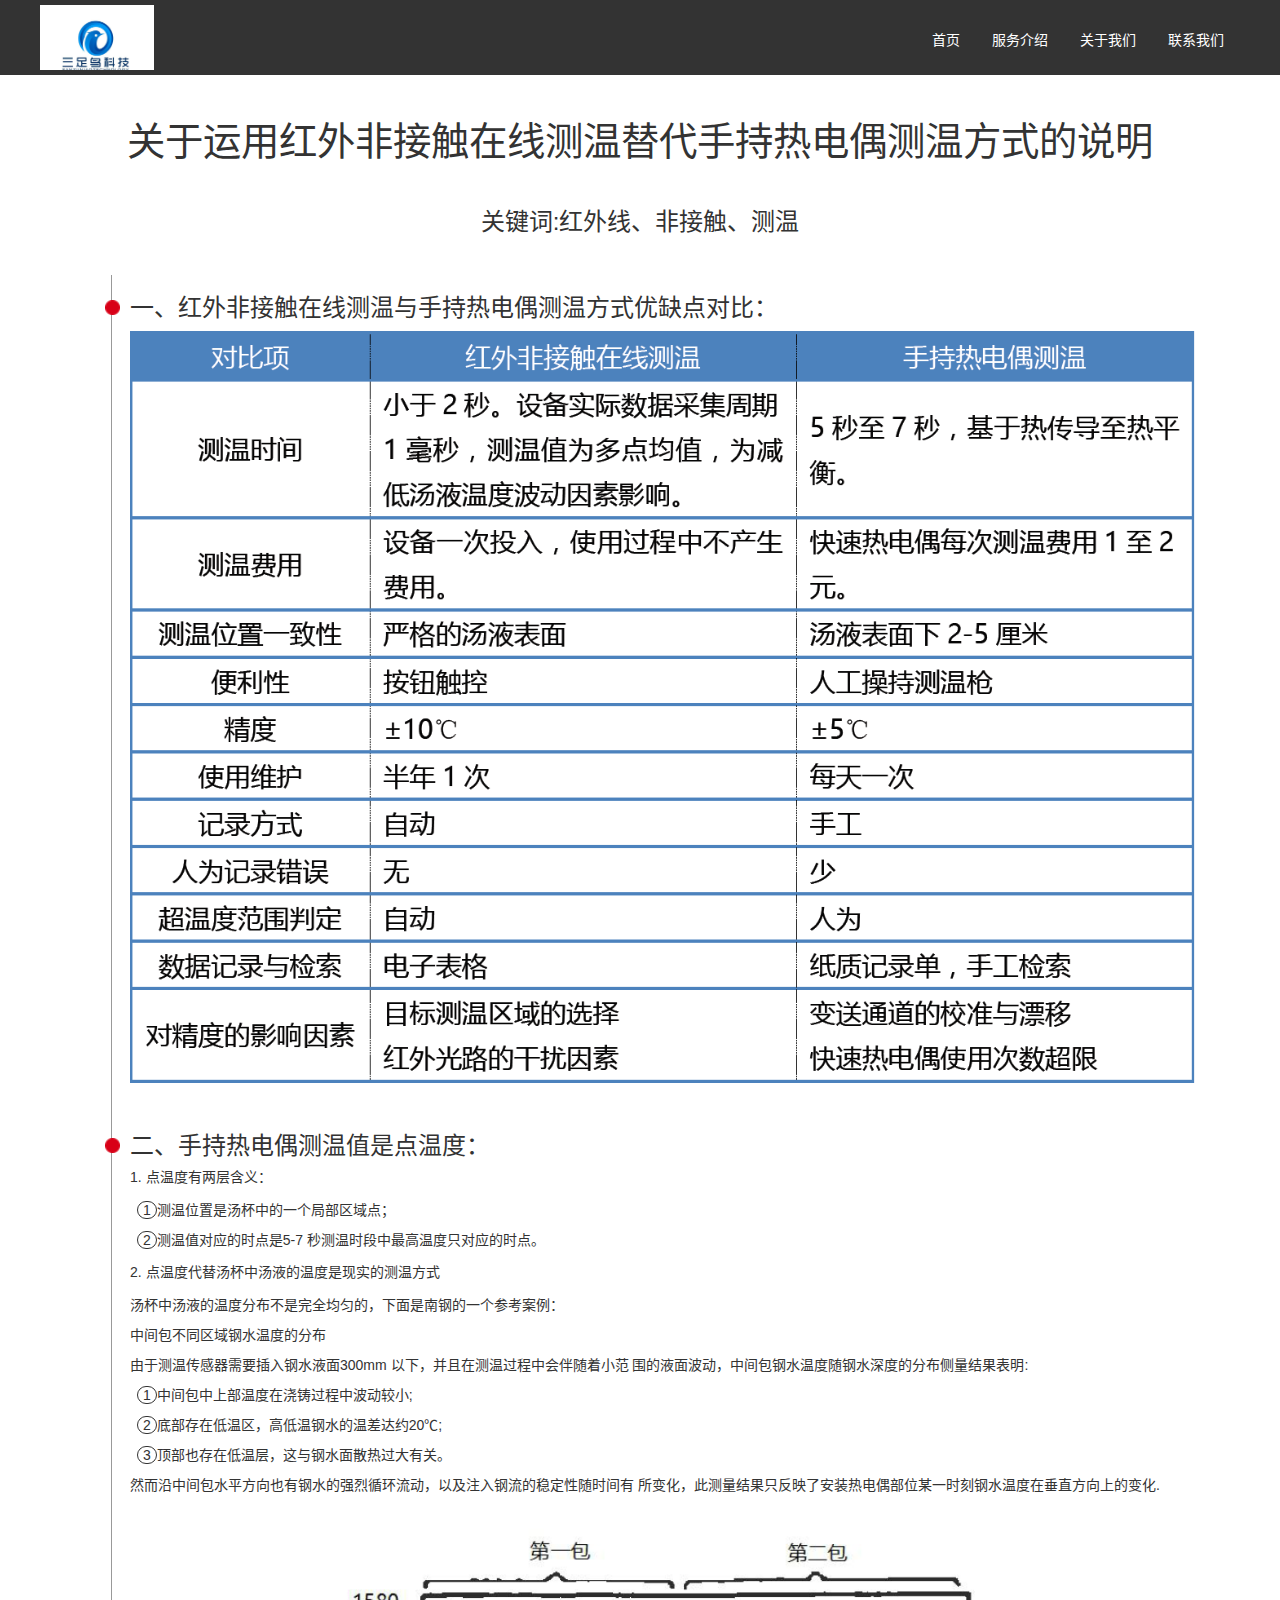
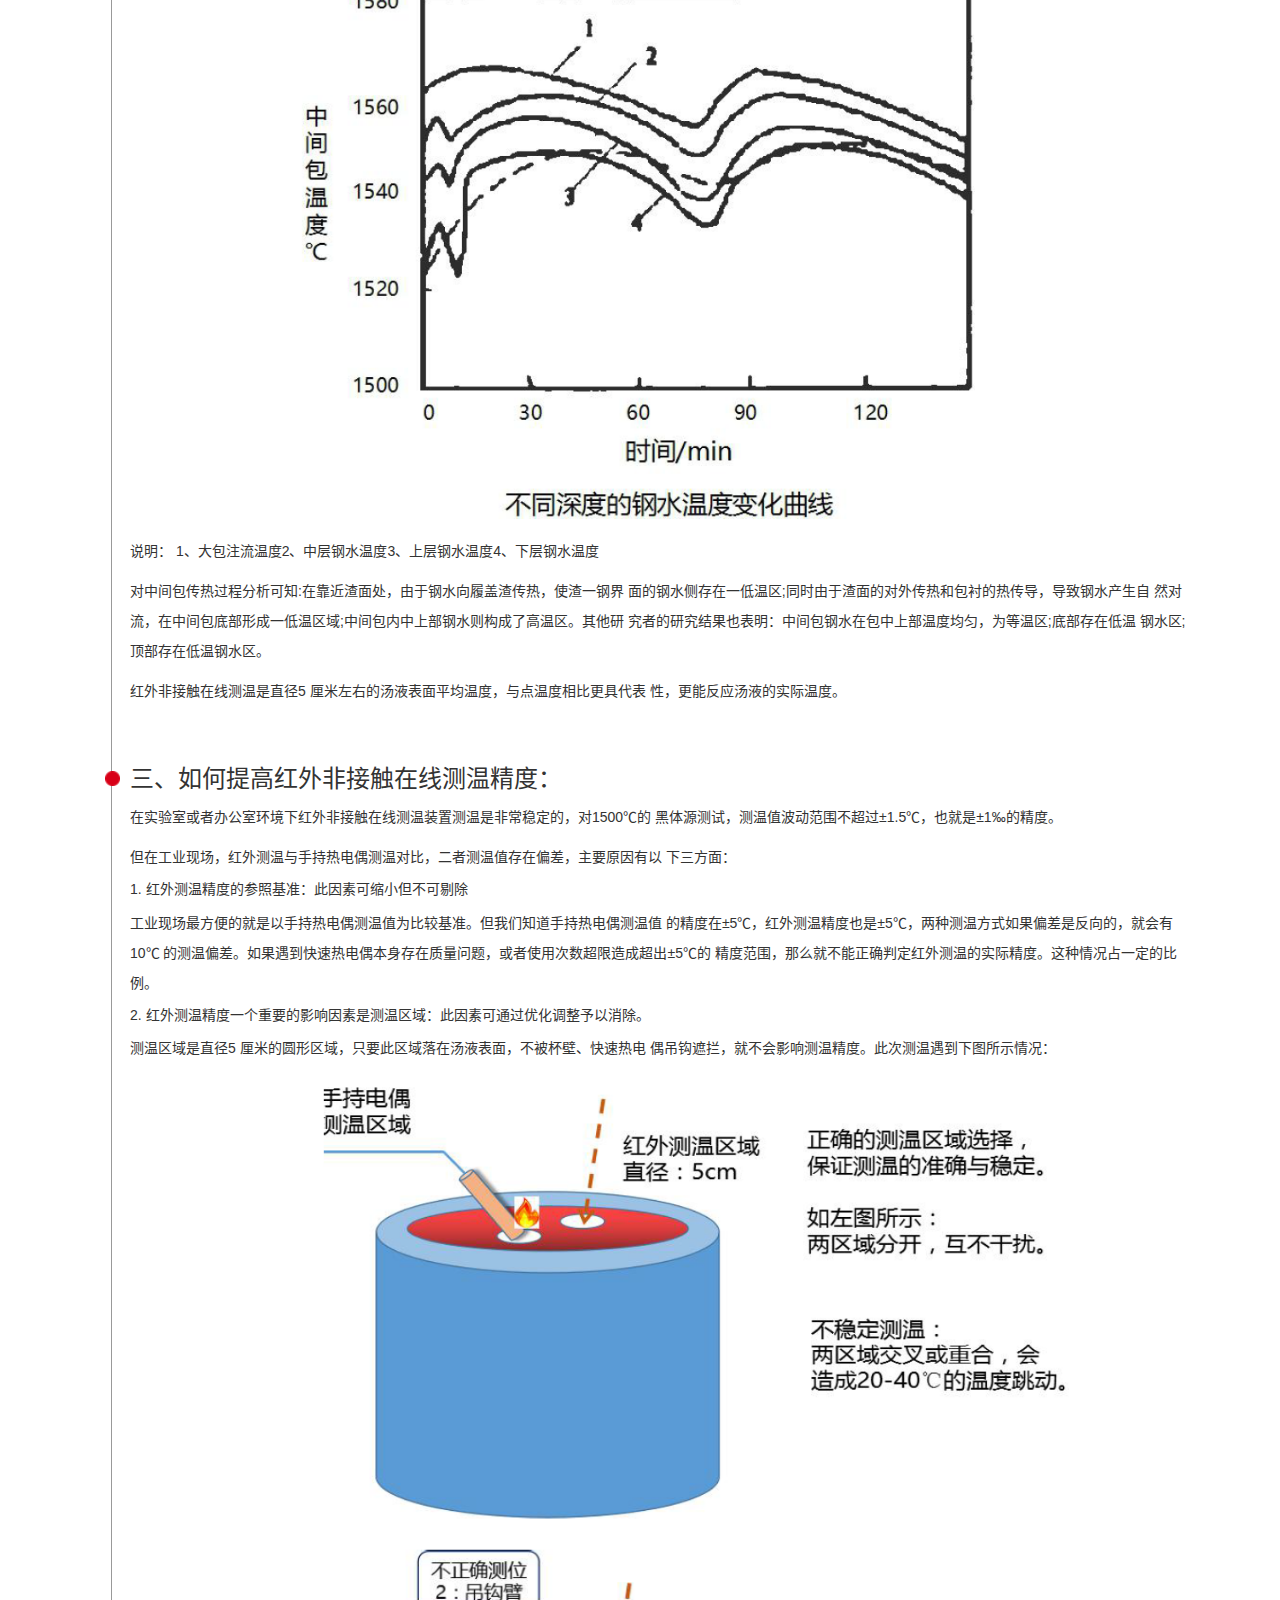
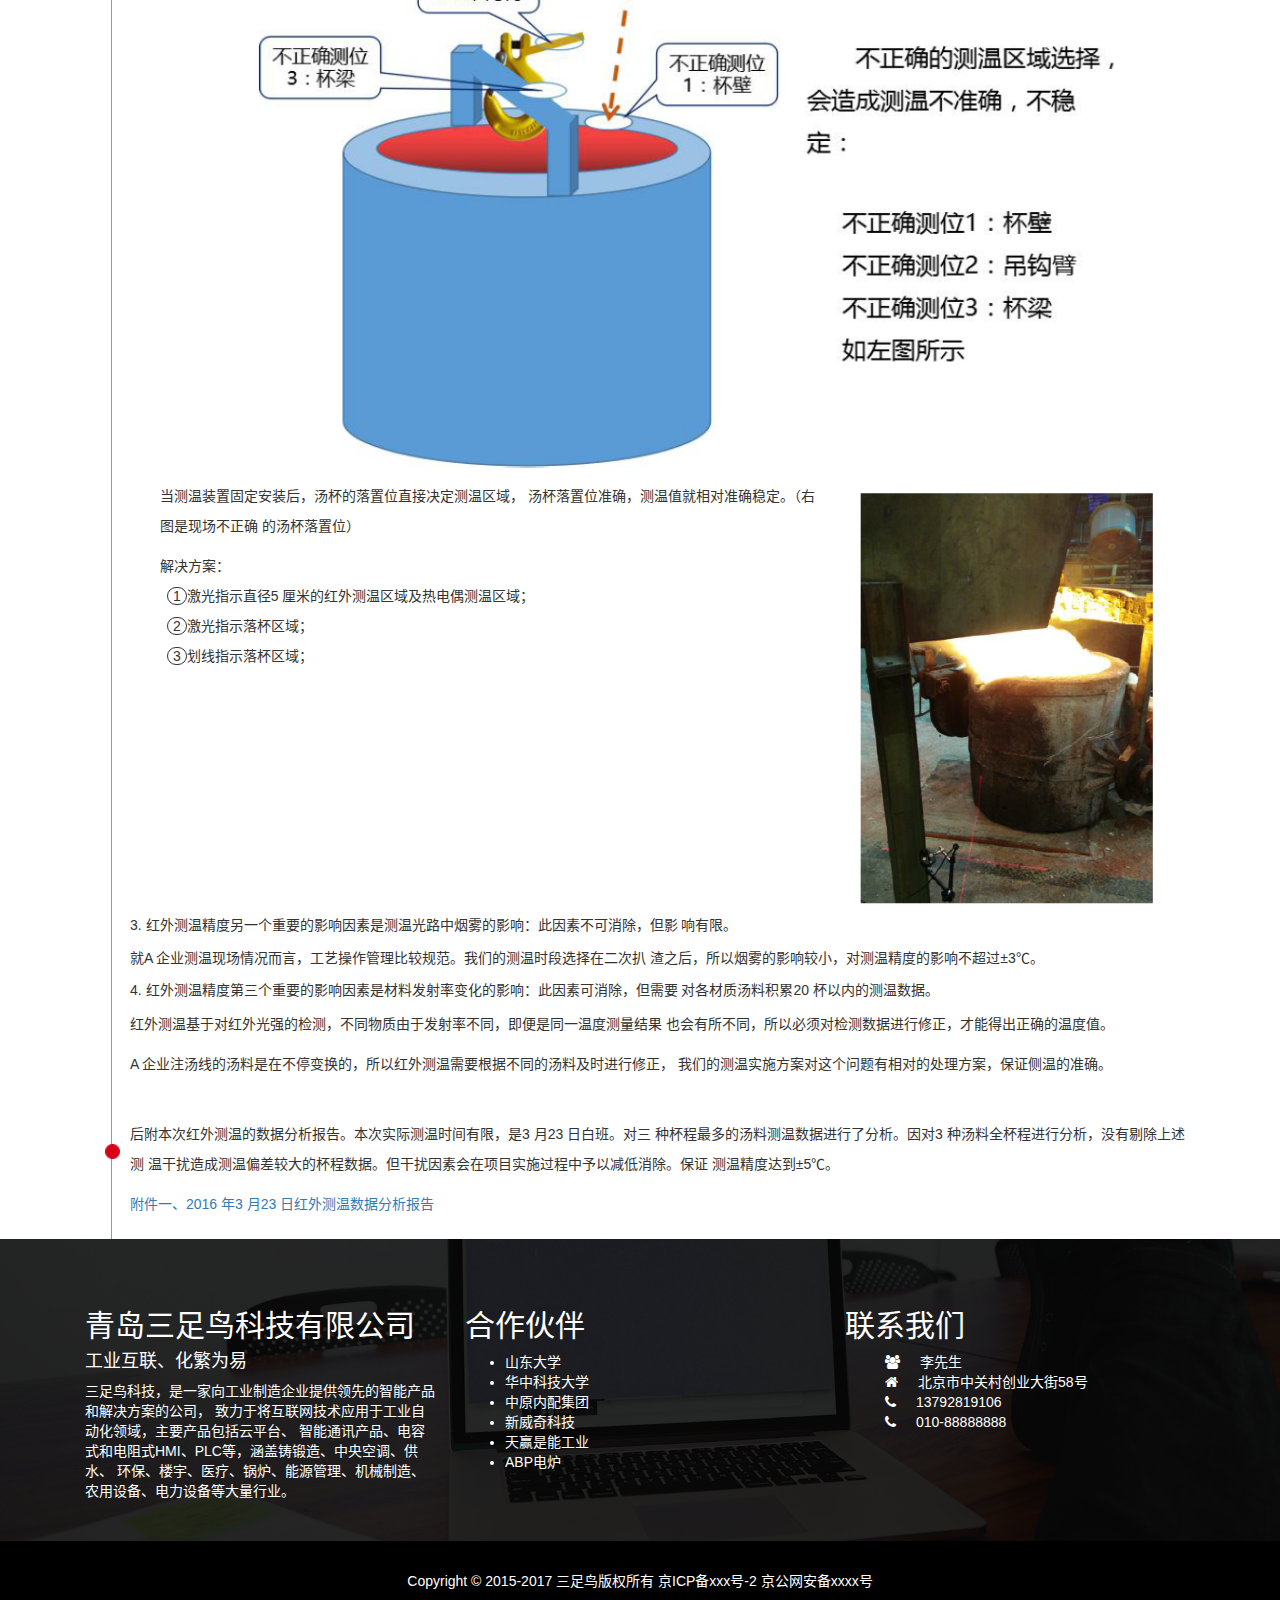
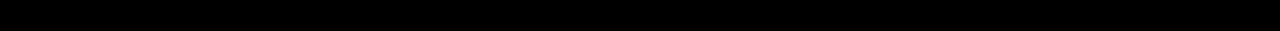
<file: hongwai.html>
<!DOCTYPE html>
<html lang="zh-CN">
<head>
	<title>青岛三足鸟科技有限公司-工业互联、化繁为易</title>
	<meta name="viewport" content="width=device-width, initial-scale=1, maximum-scale=1, user-scalable=no">
	<meta http-equiv="Content-Type" content="text/html; charset=utf-8">
	<link rel="stylesheet" type="text/css" href="bootstrap/css/bootstrap.css" />
	<link rel="stylesheet" type="text/css" href="css/normalize.css" />
	<link rel="stylesheet" type="text/css" href="font-awesome/css/font-awesome.css" />
	<link rel="stylesheet" type="text/css" href="css/index.css" />
	<link rel="stylesheet" type="text/css" href="css/hongwai.css" />
	<script type="text/javascript" src="js/jquery-1.11.2.min.js"></script>
	<script type="text/javascript" src="bootstrap/js/bootstrap.min.js"></script>
	<script type="text/javascript" src="bootstrap/js/transition.js"></script>
	<script type="text/javascript" src="js/hammer.js"></script>
	<script type="text/javascript" src="js/index.js"></script>
	<script type="text/javascript" src="js/hongwai.js"></script>
</head>
<body>
	<div class="container-fluid">
		<div class="row">
			<div class="col-md-12 head">
				<header>
					<div class="logo">
						<a href="/index.html">
							<img src="img/logo.png"></a>
						</a>
					</div>	
				  	<nav class=" nav-collapse">
			     		<ul class="nav navbar-nav">
					        <li><a href="index.html">首页</a></li>
					        <li><a href="index.html#sectionCenter">服务介绍</a></li>
					        <li><a href="index.html#about">关于我们</a></li>
					        <li><a href="index.html#contact">联系我们</a></li>
			      		</ul>
				    </nav>
			    </header>
			</div>
			<div class="bg"></div>
		</div> 
		<div class="row">
			<div class="container  ">
				<div class="col-lg-12 title">
					<h1>关于运用红外非接触在线测温替代手持热电偶测温方式的说明</h1>
					<h3>关键词:红外线、非接触、测温</h3>
				</div>
				<div class="col-lg-12">
				
					<div class="about4">
						<div class="about4_ch" style="display:none;">成长经历</div>
						<div class="about4_main">

							<div class="line"></div>
							<ul>
								<li>
									<h3>一、红外非接触在线测温与手持热电偶测温方式优缺点对比：</h3>
									<img src="img/hongwai1.png" alt="" />
								</li>
								<li>
									<h3>二、手持热电偶测温值是点温度：</h3>
									<h5>1. 点温度有两层含义：</h5>
									<p>
										<span class="round">1</span>测温位置是汤杯中的一个局部区域点；<br>
										<span class="round">2</span>测温值对应的时点是5-7 秒测温时段中最高温度只对应的时点。
									</p>
									<h5>2. 点温度代替汤杯中汤液的温度是现实的测温方式</h5>
									<p>汤杯中汤液的温度分布不是完全均匀的，下面是南钢的一个参考案例：<br>
										中间包不同区域钢水温度的分布<br>
										由于测温传感器需要插入钢水液面300mm 以下，并且在测温过程中会伴随着小范
										围的液面波动，中间包钢水温度随钢水深度的分布侧量结果表明:<br>
										<span class="round">1</span>中间包中上部温度在浇铸过程中波动较小;<br>
										<span class="round">2</span>底部存在低温区，高低温钢水的温差达约20℃;<br>
										<span class="round">3</span>顶部也存在低温层，这与钢水面散热过大有关。<br>
										然而沿中间包水平方向也有钢水的强烈循环流动，以及注入钢流的稳定性随时间有
										所变化，此测量结果只反映了安装热电偶部位某一时刻钢水温度在垂直方向上的变化.
									</p>
									<img src="img/hongwai2.png" alt="" />
									<p>说明： 1、大包注流温度2、中层钢水温度3、上层钢水温度4、下层钢水温度</p>
									<p>对中间包传热过程分析可知:在靠近渣面处，由于钢水向履盖渣传热，使渣一钢界
									面的钢水侧存在一低温区;同时由于渣面的对外传热和包衬的热传导，导致钢水产生自
									然对流，在中间包底部形成一低温区域;中间包内中上部钢水则构成了高温区。其他研
									究者的研究结果也表明：中间包钢水在包中上部温度均匀，为等温区;底部存在低温
									钢水区;顶部存在低温钢水区。</p>
									<p>红外非接触在线测温是直径5 厘米左右的汤液表面平均温度，与点温度相比更具代表
									性，更能反应汤液的实际温度。</p>
								</li>
								<li>
									<h3>三、如何提高红外非接触在线测温精度：</h3>
									<p>在实验室或者办公室环境下红外非接触在线测温装置测温是非常稳定的，对1500℃的
									黑体源测试，测温值波动范围不超过±1.5℃，也就是±1‰的精度。</p>
									<p>但在工业现场，红外测温与手持热电偶测温对比，二者测温值存在偏差，主要原因有以
									下三方面：</p>
									<h5>1. 红外测温精度的参照基准：此因素可缩小但不可剔除</h5>
									<p>工业现场最方便的就是以手持热电偶测温值为比较基准。但我们知道手持热电偶测温值
									的精度在±5℃，红外测温精度也是±5℃，两种测温方式如果偏差是反向的，就会有10℃
									的测温偏差。如果遇到快速热电偶本身存在质量问题，或者使用次数超限造成超出±5℃的
									精度范围，那么就不能正确判定红外测温的实际精度。这种情况占一定的比例。</p>
									<h5>2. 红外测温精度一个重要的影响因素是测温区域：此因素可通过优化调整予以消除。</h5>
									<p>测温区域是直径5 厘米的圆形区域，只要此区域落在汤液表面，不被杯壁、快速热电
									偶吊钩遮拦，就不会影响测温精度。此次测温遇到下图所示情况：</p>
									<img src="img/hongwai3.png" alt="" />
									<img src="img/hongwai4.png" alt="" />
									<div class="col-lg-12">
										<div class="col-lg-8">
											<p>当测温装置固定安装后，汤杯的落置位直接决定测温区域，
											汤杯落置位准确，测温值就相对准确稳定。（右图是现场不正确
											的汤杯落置位）</p>
											<p>解决方案：<br>
											<span class="round">1</span>激光指示直径5 厘米的红外测温区域及热电偶测温区域；<br>
											<span class="round">2</span>激光指示落杯区域；<br>
											<span class="round">3</span>划线指示落杯区域；<br>
											</p>
										</div>
										<div  class="col-lg-4">
											<img src="img/hongwai5.png" />
										</div>
									</div>
									<h5>3. 红外测温精度另一个重要的影响因素是测温光路中烟雾的影响：此因素不可消除，但影
									响有限。</h5>
									<p>就A 企业测温现场情况而言，工艺操作管理比较规范。我们的测温时段选择在二次扒
									渣之后，所以烟雾的影响较小，对测温精度的影响不超过±3℃。</p>
									<h5>4. 红外测温精度第三个重要的影响因素是材料发射率变化的影响：此因素可消除，但需要
									对各材质汤料积累20 杯以内的测温数据。</h5>
									<p>红外测温基于对红外光强的检测，不同物质由于发射率不同，即便是同一温度测量结果
									也会有所不同，所以必须对检测数据进行修正，才能得出正确的温度值。</p>
									<p>A 企业注汤线的汤料是在不停变换的，所以红外测温需要根据不同的汤料及时进行修正，
									我们的测温实施方案对这个问题有相对的处理方案，保证侧温的准确。</p>
								</li>
								<li>
									<p>后附本次红外测温的数据分析报告。本次实际测温时间有限，是3 月23 日白班。对三
									种杯程最多的汤料测温数据进行了分析。因对3 种汤料全杯程进行分析，没有剔除上述测
									温干扰造成测温偏差较大的杯程数据。但干扰因素会在项目实施过程中予以减低消除。保证
									测温精度达到±5℃。</p>
									<p><a href="fujian1.html">附件一、2016 年3 月23 日红外测温数据分析报告</a></p>
								</li>
							</ul>
						</div>
					</div>
				</div>
			</div>
		</div>
	</div>
	<div class="container-fluid footer" id="contact">
		<div class="row container mtp1 ">
			<div class="col-sm-4 col-md-4 col-lg-4  company">
				<h2>青岛三足鸟科技有限公司</h2>
				<h4>工业互联、化繁为易</h4>
				<p>三足鸟科技，是一家向工业制造企业提供领先的智能产品和解决方案的公司，
				致力于将互联网技术应用于工业自动化领域，主要产品包括云平台、
				智能通讯产品、电容式和电阻式HMI、PLC等，涵盖铸锻造、中央空调、供水、
				环保、楼宇、医疗、锅炉、能源管理、机械制造、农用设备、电力设备等大量行业。</p>
			</div>
			<div class="col-sm-4 col-md-4 col-lg-4 partner">
				<h2>合作伙伴</h2>
				<ul>
					<li>山东大学</li>
					<li>华中科技大学</li>
					<li>中原内配集团</li>
					<li>新威奇科技</li>
					<li>天赢是能工业</li>
					<li>ABP电炉</li>
				</ul>
			</div>
			<div class="col-sm-4 col-md-4 col-lg-4  contact">
				<h2>联系我们</h2>
				<ul>
					<li><i class="fa fa-users"></i>李先生</li>
					<li><i class="fa fa-home"></i>北京市中关村创业大街58号</li>
					<li><i class="fa fa-phone"></i>13792819106</li>
					<li><i class="fa fa-phone"></i>010-88888888</li>
				</ul>
			</div>
		</div>
	</div>
	<div class="container-fluid info">
		<div class="row">
			<p>Copyright © 2015-2017 三足鸟版权所有 京ICP备xxx号-2 京公网安备xxxx号 </p>
		</div>
	</div>
	<script>
    </script>
</body>
</html>
</file>
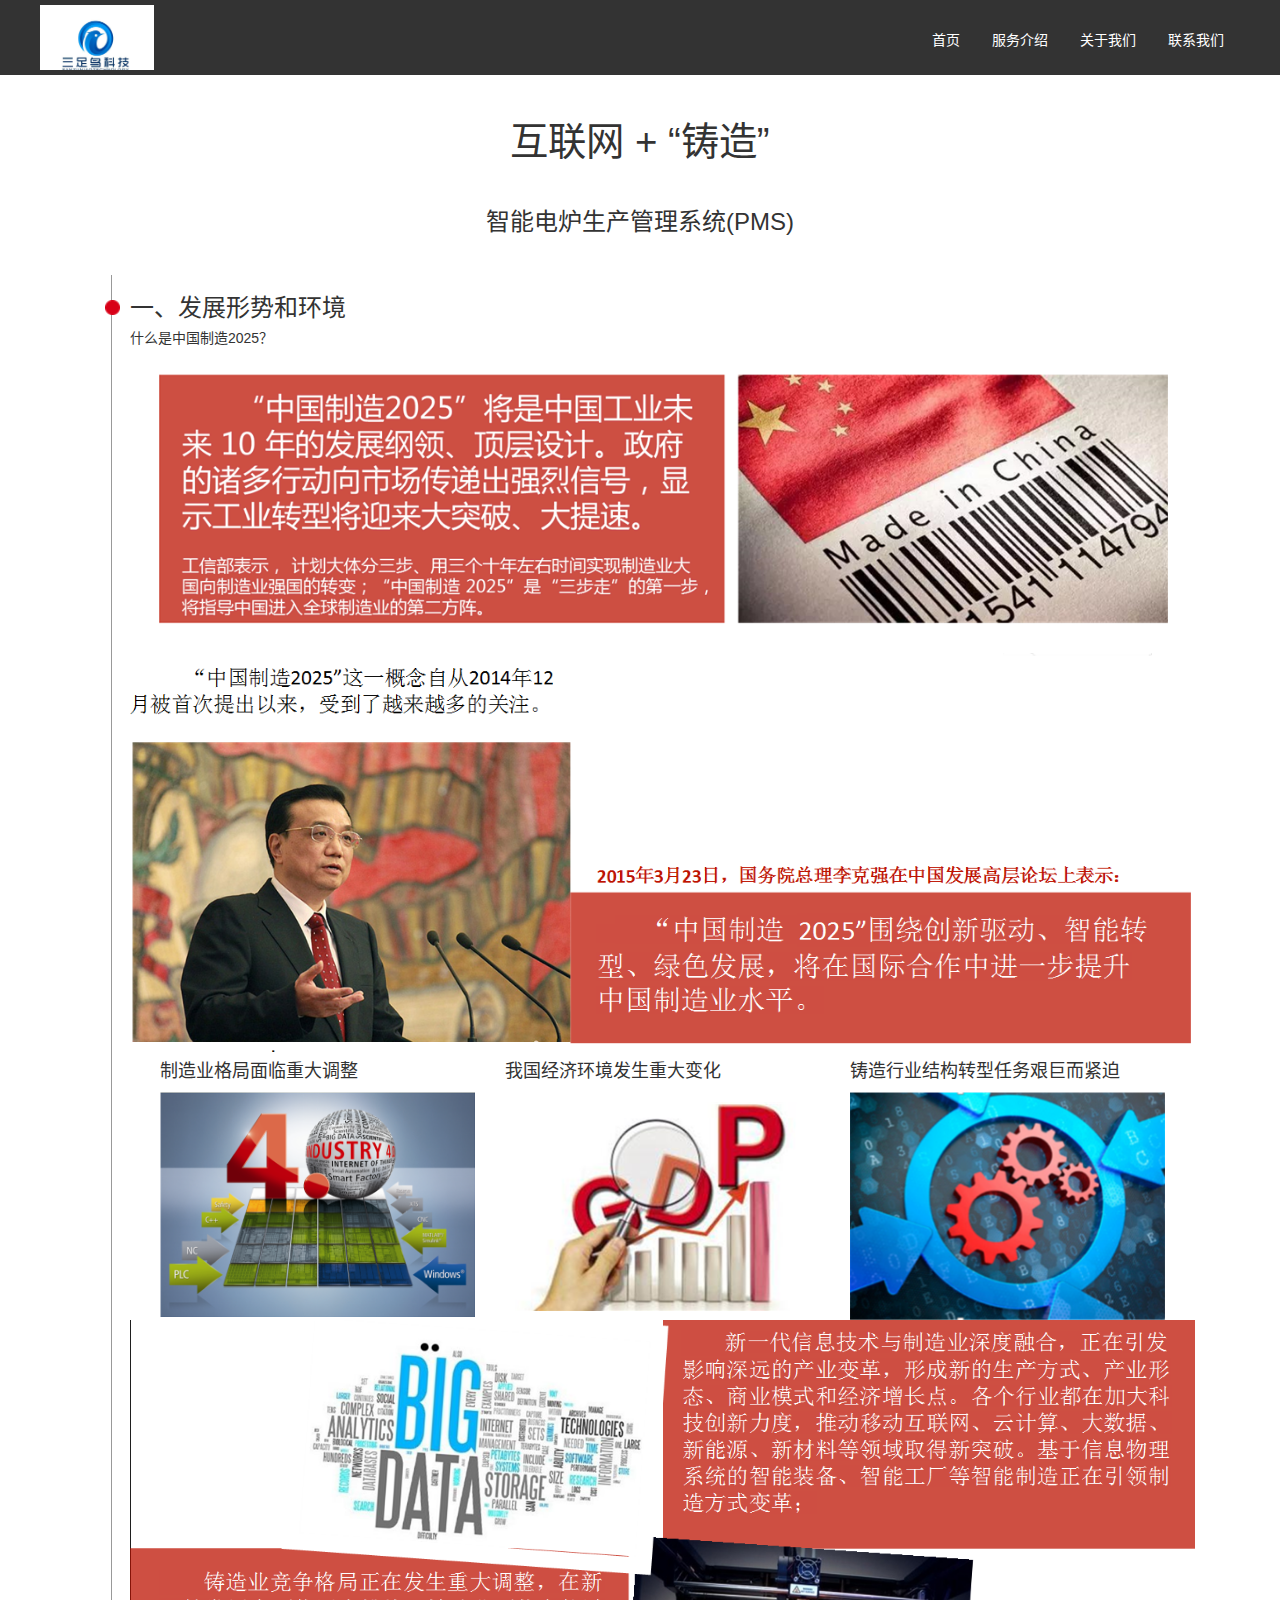
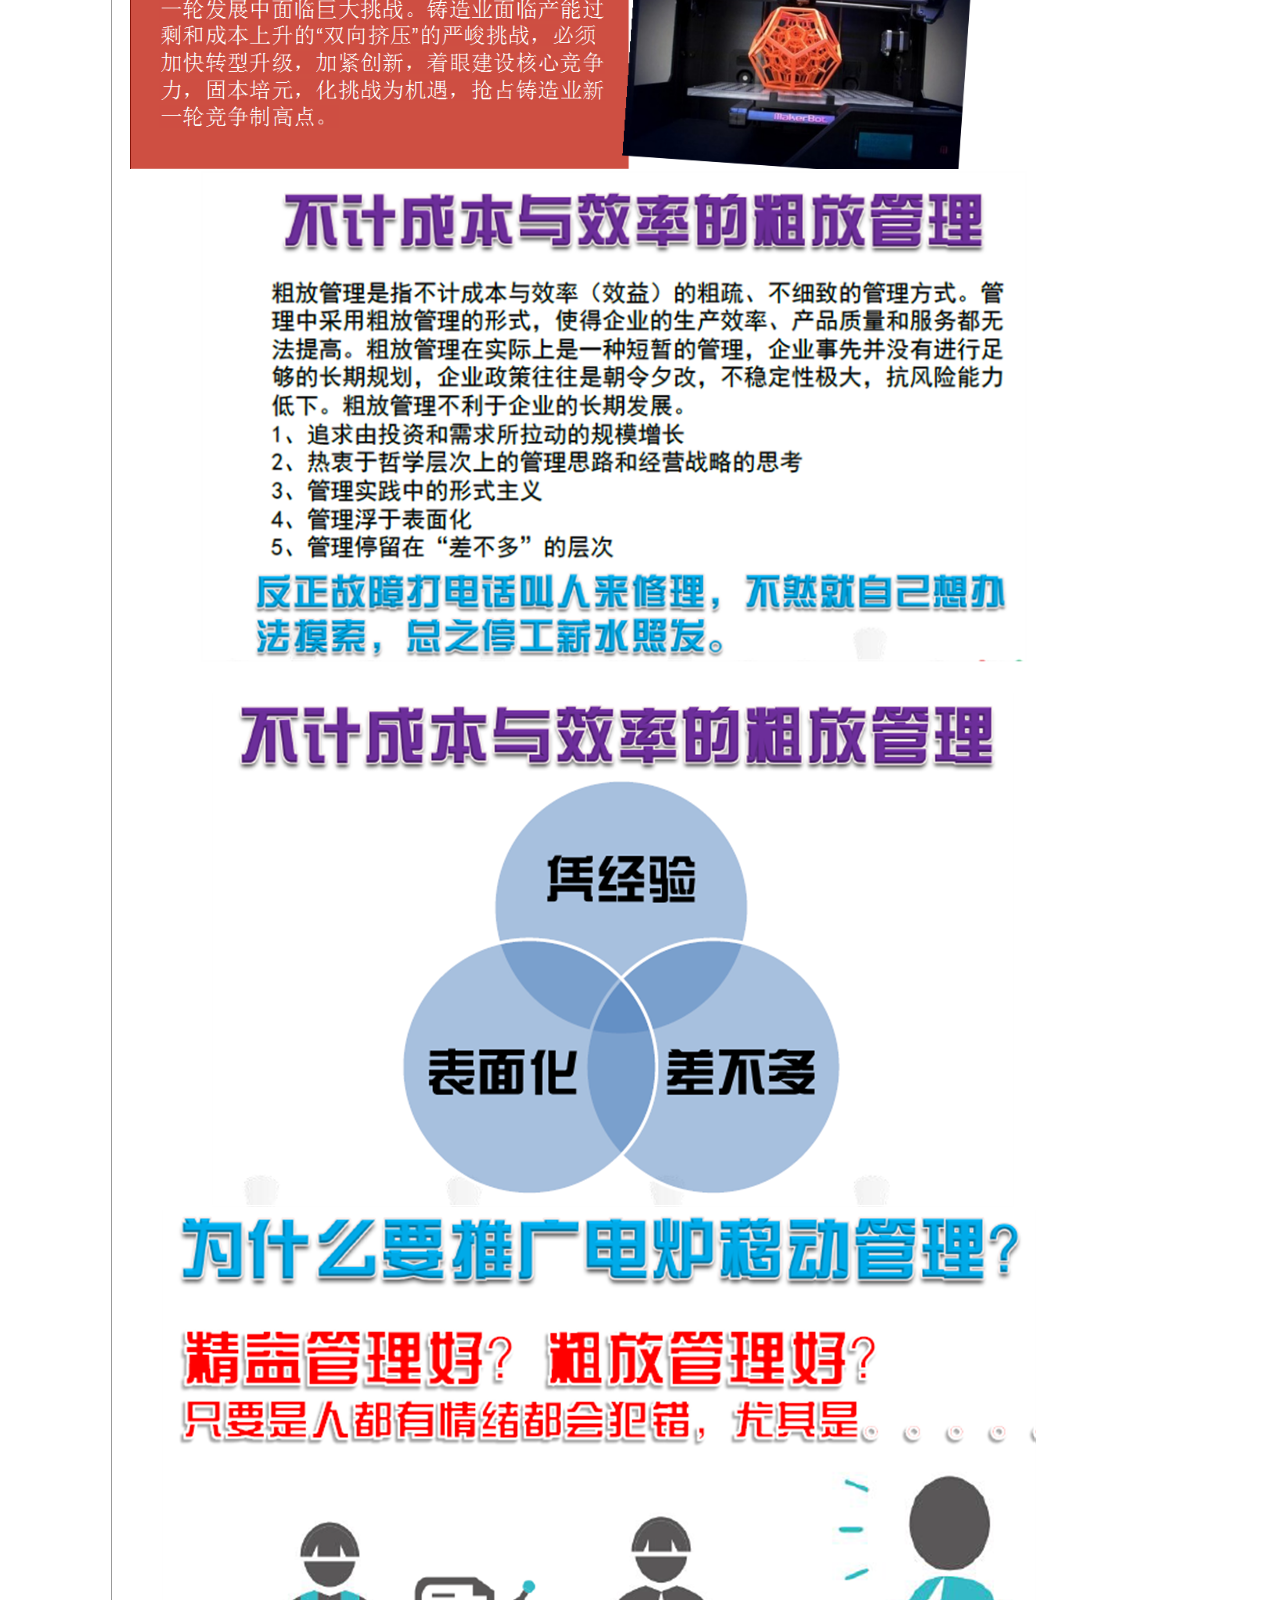
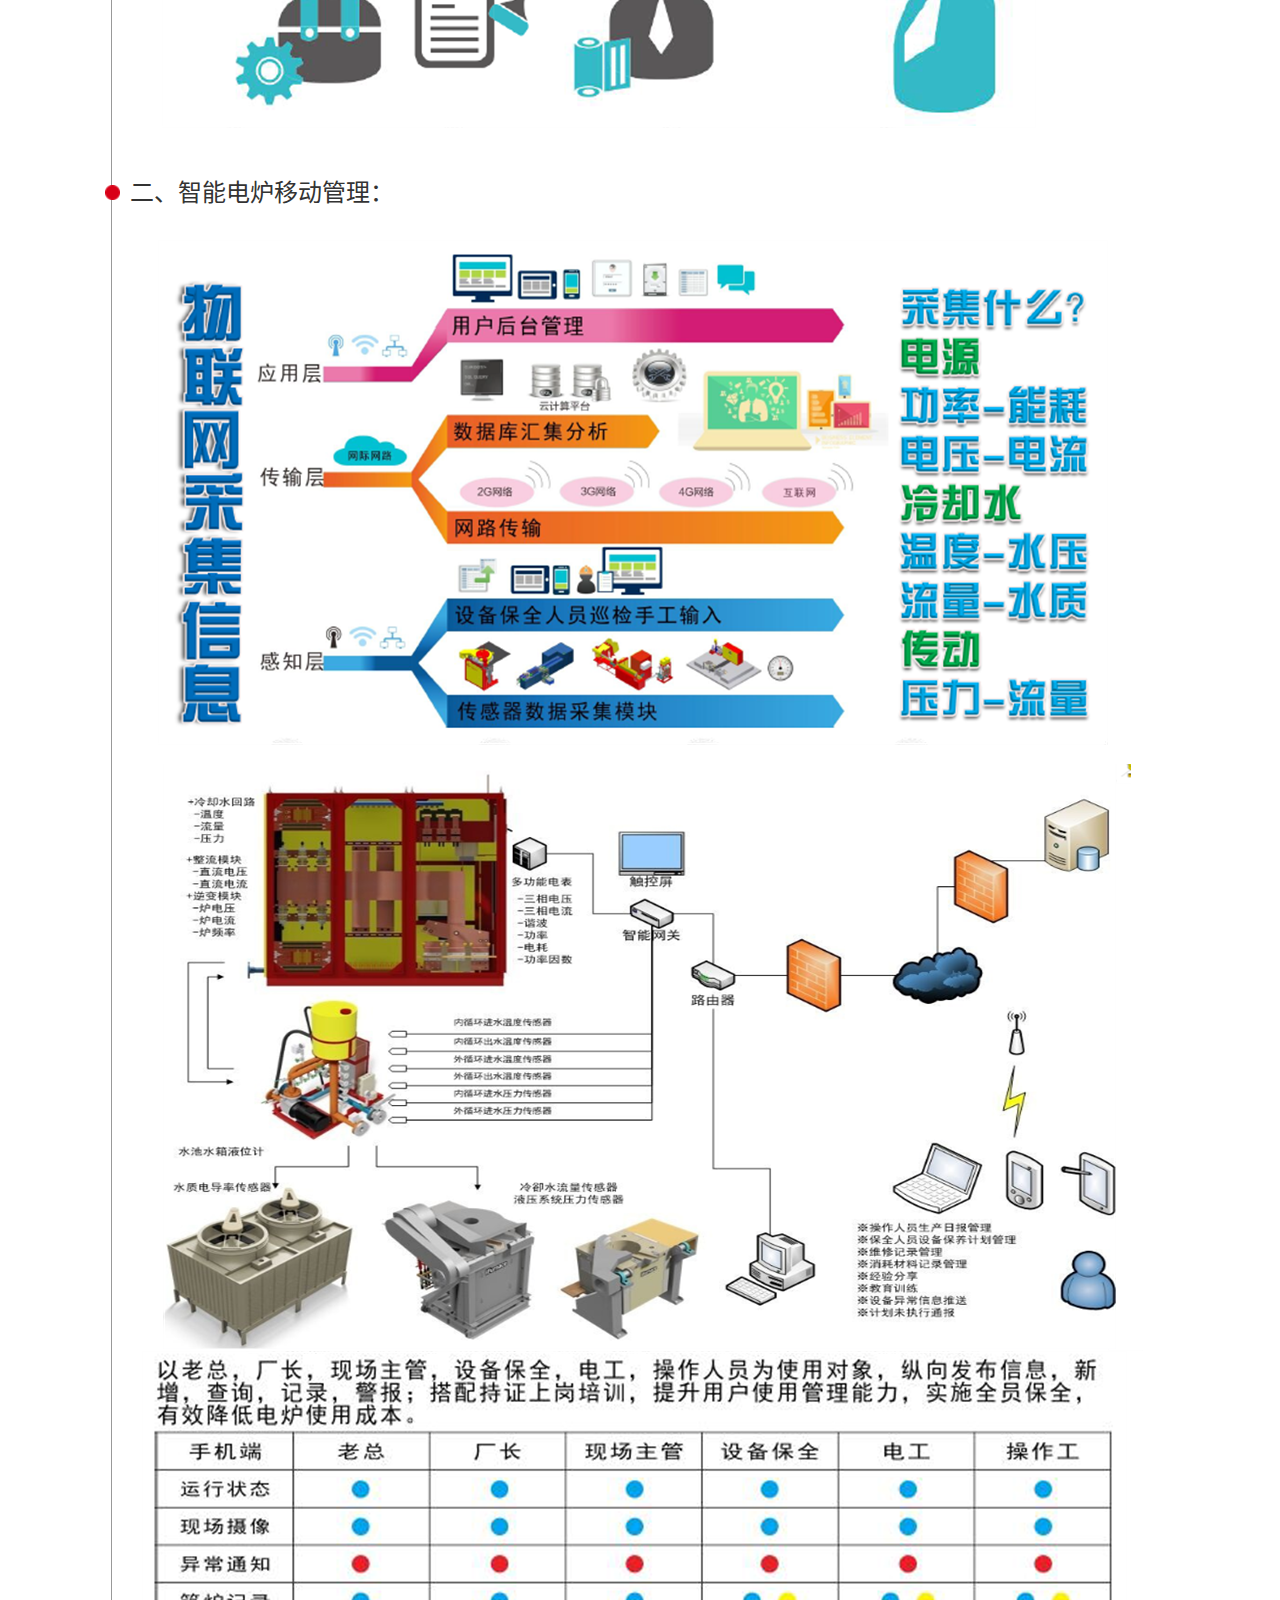
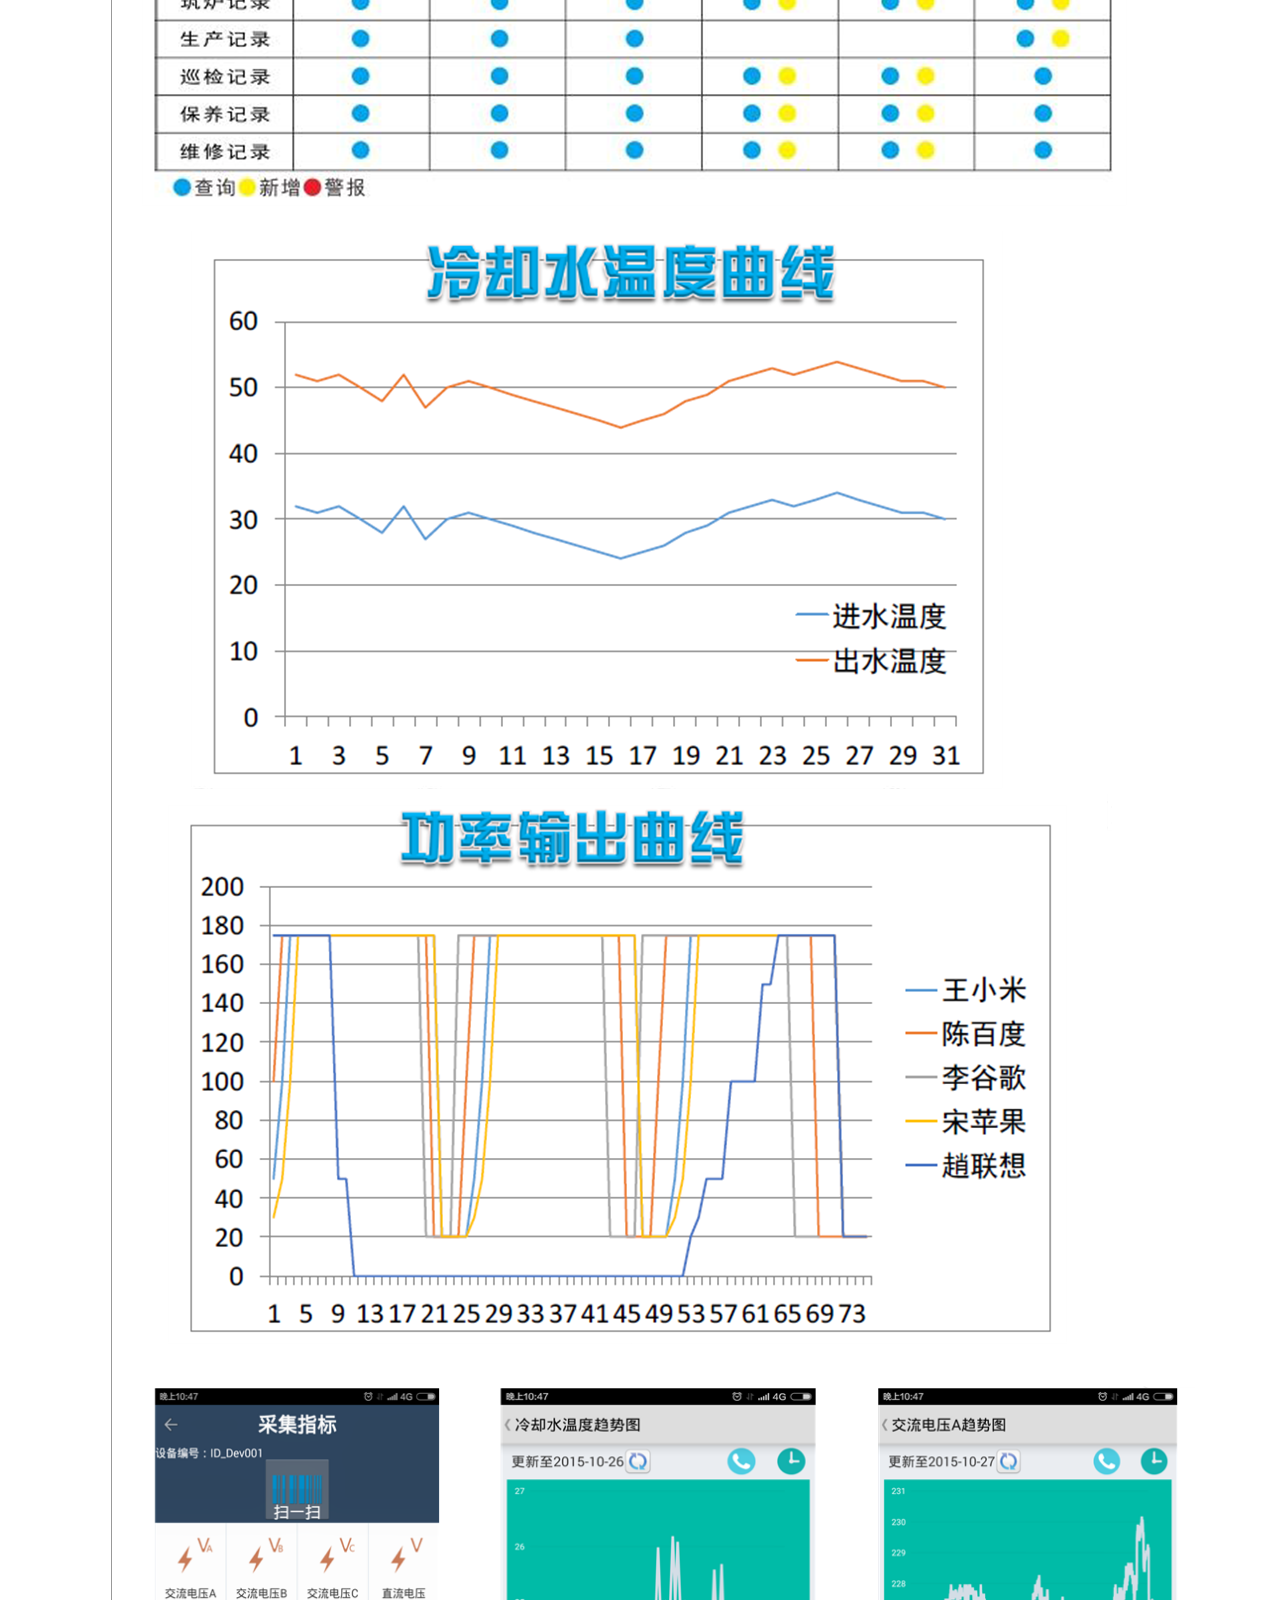
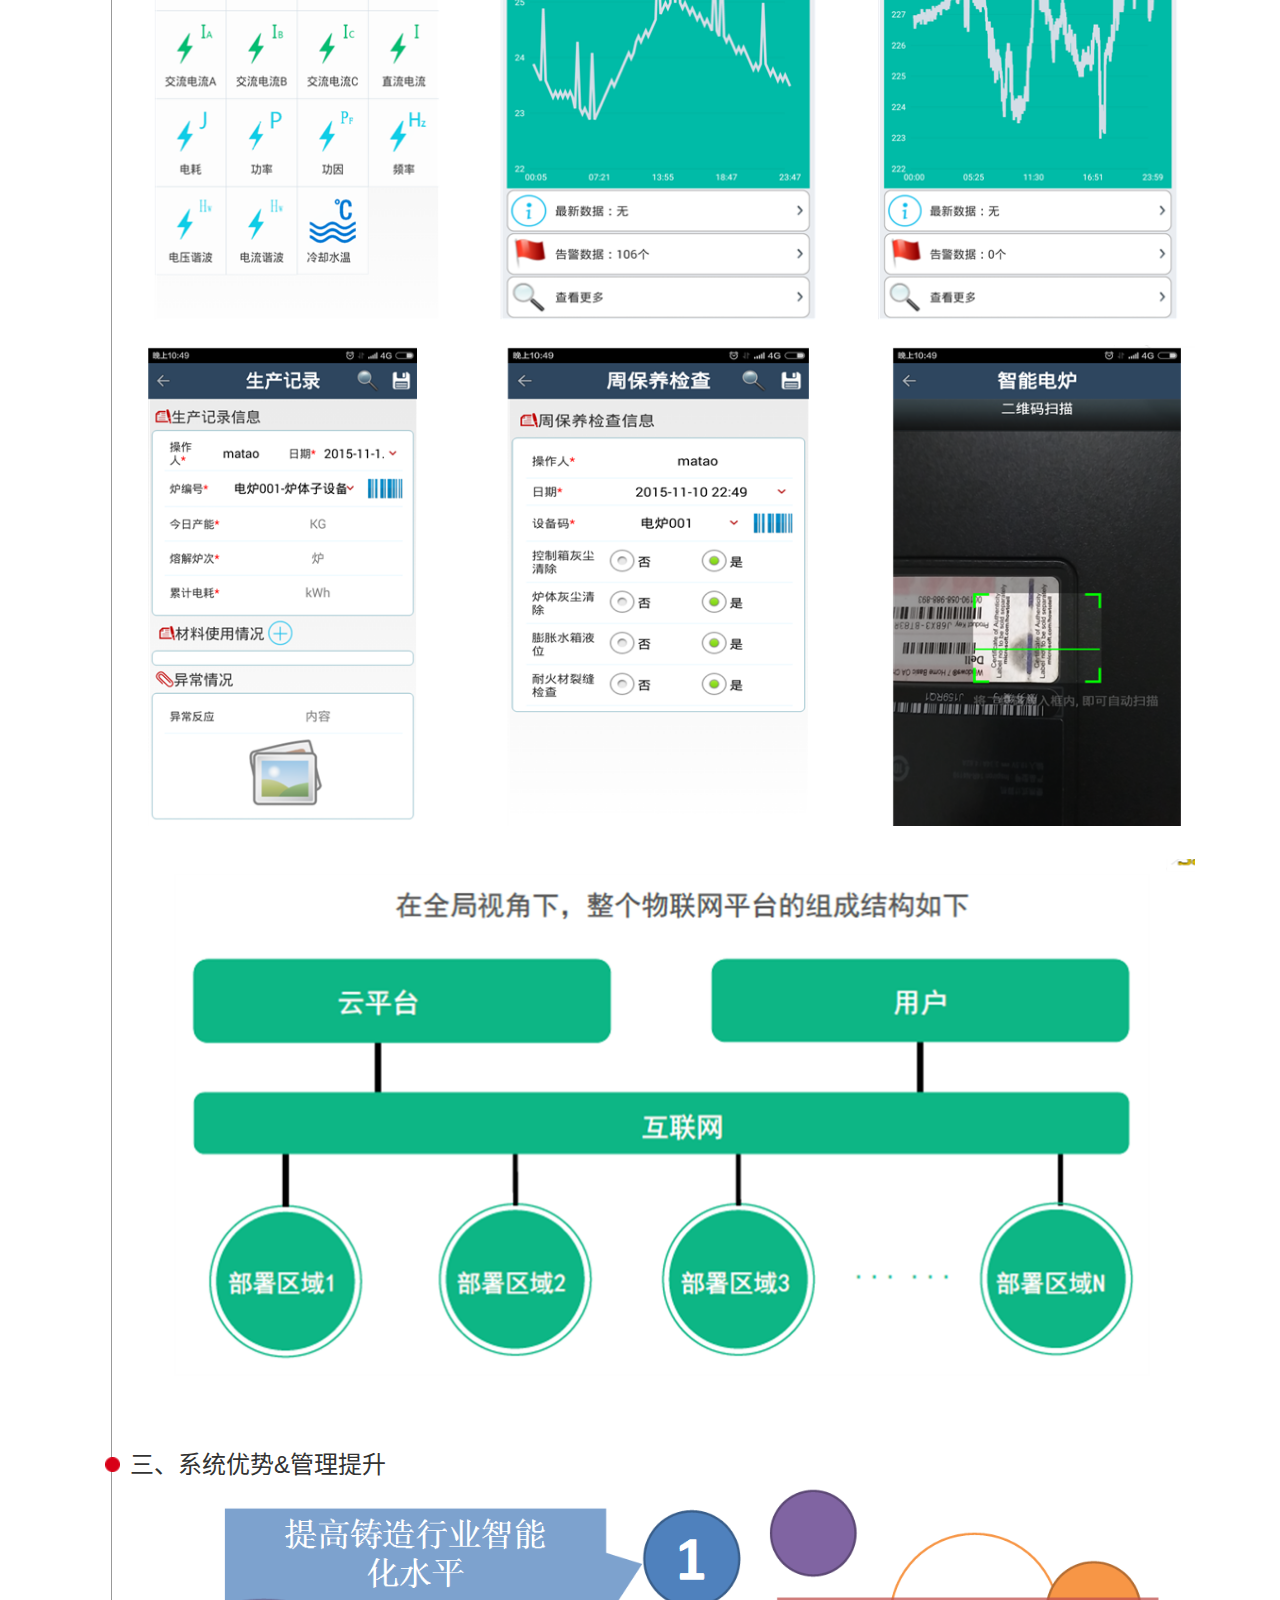
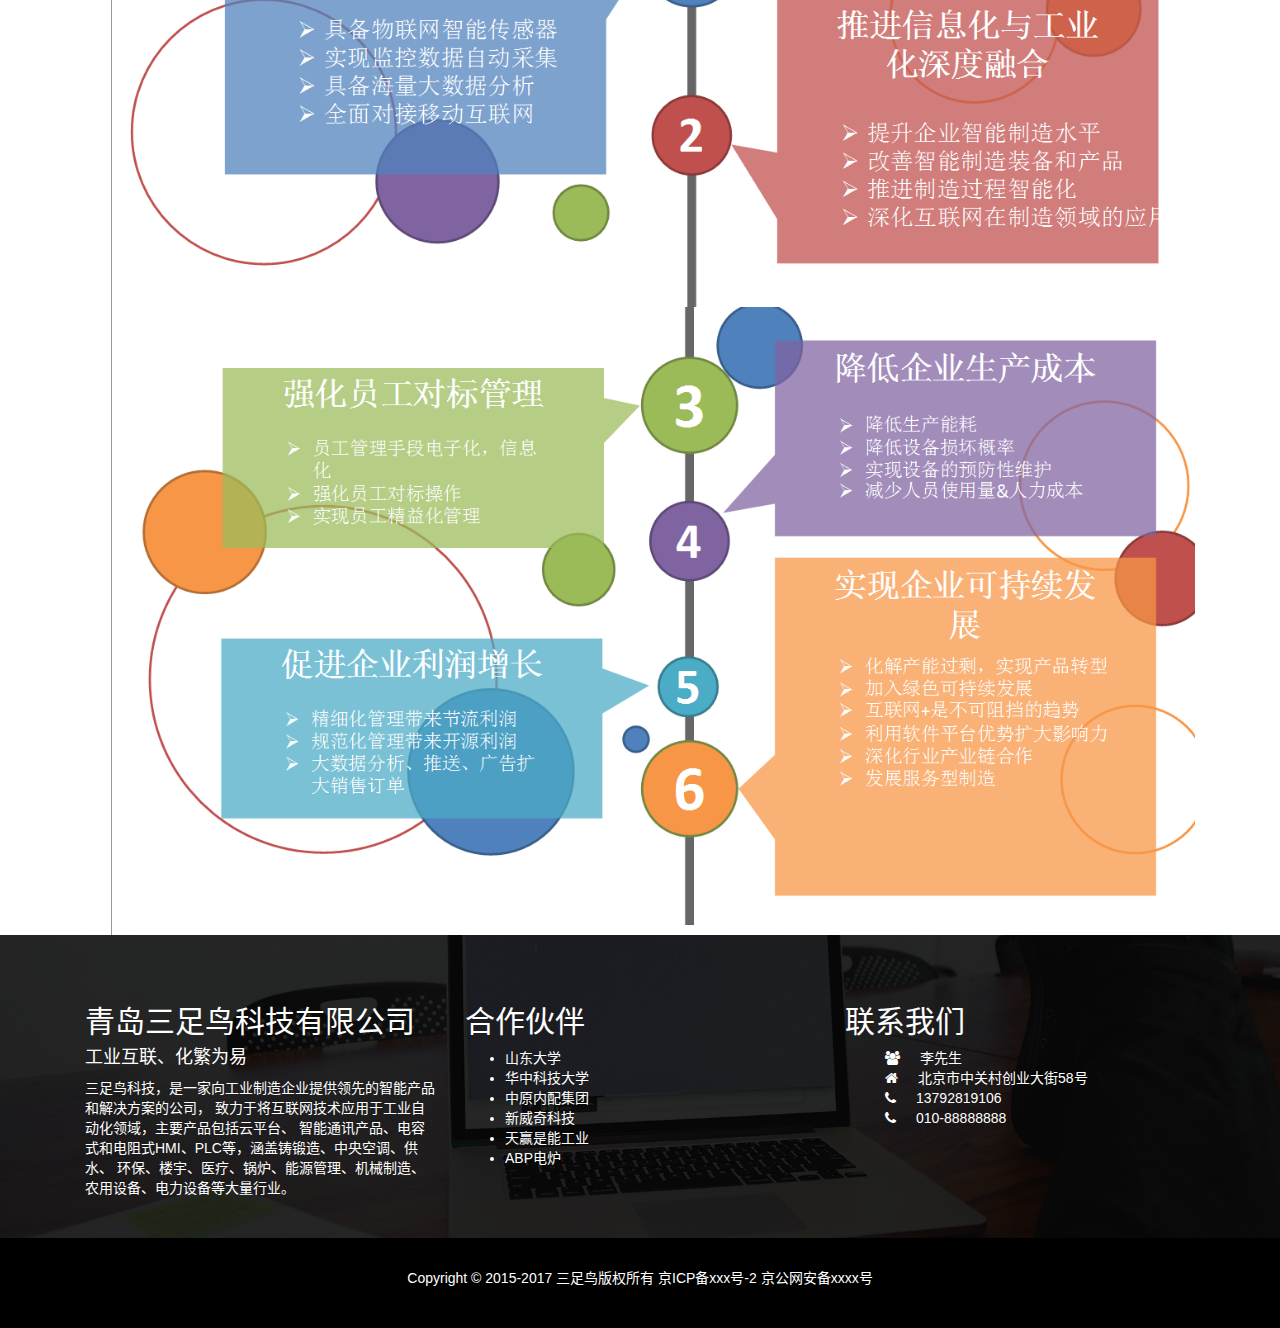
<file: zhuzao.html>
<!DOCTYPE html>
<html lang="zh-CN">
<head>
	<title>青岛三足鸟科技有限公司-工业互联、化繁为易</title>
	<meta name="viewport" content="width=device-width, initial-scale=1, maximum-scale=1, user-scalable=no">
	<meta http-equiv="Content-Type" content="text/html; charset=utf-8">
	<link rel="stylesheet" type="text/css" href="bootstrap/css/bootstrap.css" />
	<link rel="stylesheet" type="text/css" href="css/normalize.css" />
	<link rel="stylesheet" type="text/css" href="font-awesome/css/font-awesome.css" />
	<link rel="stylesheet" type="text/css" href="css/index.css" />
	<link rel="stylesheet" type="text/css" href="css/hongwai.css" />
	<script type="text/javascript" src="js/jquery-1.11.2.min.js"></script>
	<script type="text/javascript" src="bootstrap/js/bootstrap.min.js"></script>
	<script type="text/javascript" src="bootstrap/js/transition.js"></script>
	<script type="text/javascript" src="js/hammer.js"></script>
	<script type="text/javascript" src="js/index.js"></script>
	<script type="text/javascript" src="js/hongwai.js"></script>
</head>
<body>
	<div class="container-fluid">
		<div class="row">
			<div class="col-md-12 head">
				<header>
					<div class="logo">
						<a href="/index.html">
							<img src="img/logo.png"></a>
						</a>
					</div>	
				  	<nav class=" nav-collapse">
			     		<ul class="nav navbar-nav">
					        <li><a href="index.html">首页</a></li>
					        <li><a href="index.html#sectionCenter">服务介绍</a></li>
					        <li><a href="index.html#about">关于我们</a></li>
					        <li><a href="index.html#contact">联系我们</a></li>
			      		</ul>
				    </nav>
			    </header>
			</div>
			<div class="bg"></div>
		</div> 
		<div class="row">
			<div class="container  ">
				<div class="col-lg-12 title">
					<h1>互联网 + “铸造”</h1>
					<h3>智能电炉生产管理系统(PMS)</h3>
				</div>
				<div class="col-lg-12">
				
					<div class="about4">
						<div class="about4_main">

							<div class="line"></div>
							<ul>
								<li>
									<h3>一、发展形势和环境</h3>
									<h5>什么是中国制造2025？</h5>
									<img src="img/zhuzao1.png" alt="" />
									<img src="img/zhuzao2.png" alt="" />
									<div class="col-lg-12">
										<div class="col-sm-4 col-md-4 col-lg-4">
											<h4>制造业格局面临重大调整</h5>
											<img src="img/zhuzao3.png" alt="">
										</div>
										<div class="col-sm-4 col-md-4 col-lg-4">
											<h4>我国经济环境发生重大变化</h5>
											<img src="img/zhuzao4.png" alt="">
										</div>
										<div class="col-sm-4 col-md-4 col-lg-4">
											<h4>铸造行业结构转型任务艰巨而紧迫</h5>
											<img src="img/zhuzao5.png" alt="">
										</div>
									</div>
									<img src="img/zhuzao6.png">
									<img src="img/zhuzao7.png">
									<img src="img/zhuzao8.png">
									<img src="img/zhuzao9.png">
								</li>
								<li>
									<h3>二、智能电炉移动管理：</h3>
									<img src="img/zhuzao10.png">
									<img src="img/zhuzao11.png">
									<img src="img/zhuzao12.png">
									<img src="img/zhuzao13.png">
									<img src="img/zhuzao14.png">
									<img src="img/zhuzao15.png">
									<img src="img/zhuzao16.png">
									<img src="img/zhuzao17.png">
								</li>	
								<li>
									<h3>三、系统优势&管理提升</h3>
									<img src="img/zhuzao18.png">
									<img src="img/zhuzao194.png">
								</li>
							</ul>
						</div>
					</div>
				</div>
			</div>
		</div>
	</div>
	<div class="container-fluid footer" id="contact">
		<div class="row container mtp1 ">
			<div class="col-sm-4 col-md-4 col-lg-4  company">
				<h2>青岛三足鸟科技有限公司</h2>
				<h4>工业互联、化繁为易</h4>
				<p>三足鸟科技，是一家向工业制造企业提供领先的智能产品和解决方案的公司，
				致力于将互联网技术应用于工业自动化领域，主要产品包括云平台、
				智能通讯产品、电容式和电阻式HMI、PLC等，涵盖铸锻造、中央空调、供水、
				环保、楼宇、医疗、锅炉、能源管理、机械制造、农用设备、电力设备等大量行业。</p>
			</div>
			<div class="col-sm-4 col-md-4 col-lg-4 partner">
				<h2>合作伙伴</h2>
				<ul>
					<li>山东大学</li>
					<li>华中科技大学</li>
					<li>中原内配集团</li>
					<li>新威奇科技</li>
					<li>天赢是能工业</li>
					<li>ABP电炉</li>
				</ul>
			</div>
			<div class="col-sm-4 col-md-4 col-lg-4  contact">
				<h2>联系我们</h2>
				<ul>
					<li><i class="fa fa-users"></i>李先生</li>
					<li><i class="fa fa-home"></i>北京市中关村创业大街58号</li>
					<li><i class="fa fa-phone"></i>13792819106</li>
					<li><i class="fa fa-phone"></i>010-88888888</li>
				</ul>
			</div>
		</div>
	</div>
	<div class="container-fluid info">
		<div class="row">
			<p>Copyright © 2015-2017 三足鸟版权所有 京ICP备xxx号-2 京公网安备xxxx号 </p>
		</div>
	</div>
	<script>
    </script>
</body>
</html>
</file>
<file: css/index.css>
body {
		    font-family: "微软雅黑", Verdana, Arial, Helvetica, sans-serif;
			margin-top:75px;
		}

		.head {
			position:absolute;
			top:0;
			left:0;
			width:100%;
			z-index:10;
			height:75px;
		}
		.bg{
			width:100%;
			height:75px;
			position:absolute;
			top:0;
			left:0;
			background: #333;
			z-index:8;
		}
		.row{
			margin:0 -15px;
		}
		header{
			max-width: 1200px;
			margin: 0 auto;
			display: block;
			height: 75px;
			position:relative;
		}
		.nav-collapse{
			float:right;
			height:100%;
			overflow: hidden;
		}
		.nav-collapse li{
			float: left;
		}
		.nav-collapse li a{
			color: white;
			border-radius: 0px;
			padding-left: 16px;
			padding-right: 16px;
			padding-top: 30px;
			padding-bottom: 30px;
			border-width: 0px;
			border-style: solid;
			background-color: rgba(255,255,255,0);
			border-left-width: 0 !important;
			border-right-width: 0 !important;
			border-color: rgba(0,0,0,0);
			border-top-width: 0 !important;
			border-bottom-width: 0 !important;
		}
		.nav-collapse li a:hover{
			background: #3d9be9;
		}
		.carousel-indicators .active {
		    background-color: #3d9be9;
		}

		.logo{
			width: 114px;
			height: 65px;
			left: -0.5px;
			top: 5px;
			z-index: 1;
			position: absolute;overflow: hidden;
		}
		.logo a{
			display:inline-block;
			width: 114px;
			height: 65px;
			background-size: cover;
			background-position: 50% 50%;
			background-repeat: no-repeat;
			background-image: url("../img/logo.png");
		}
		.carousel-inner > .item > img{
			width: 100%;
		}
		.carousel-caption {
		    height: 100%;
		    box-sizing: border-box;
		    background: #292929cc;
			width: 100%;
			top: 0;
			left: 0;

		}
		.carousel-indicators {
		    bottom: 15px;
		    right: 50%;
		    top:auto;

		}
		.wqd-text-title1{
		    width: 780px;
			height: 98px;
			left: 50%;
			top: 160px;
			z-index: 1;
			position: absolute;
			margin-left: -390px;
		}
		.carousel-caption h1 span{
			font-size: 56px !important;
			font-size: 4rem !important;
			line-height: 1.75;
		}
		.wqd-text-article1{
			font-size: 1.5rem !important;
			line-height: 1.75 !important;
			left: 50%;
			top: 278px;
		    width: 780px;
			margin-left: -390px;
			z-index: 1;
			position: absolute;
		}
		.item{
			background-size: cover;
			background-position: 50% 50%;
			background-repeat: no-repeat;
			height:600px;
		}
		.item:first-child{
			background-image: url("../img/yq0KYFce1xGAG2STAATh_pQNyik668.jpg");
		}
		.item:nth-child(2){
			background-image: url("../img/yq0KYVce13OAeEggAAU_5o42ch0392.jpg");
		}
		.item:nth-child(3){
			background-image: url("../img/yq0KYFce1xGAG2STAATh_pQNyik668.jpg");
		}
		
		/*.swiper-slide{
			background-size: cover;
			background-position: 50% 50%;
			background-repeat: no-repeat;
			height:600px;
		}
		.swiper-slide:first-child{
			background-image: url("../img/yq0KYFce1xGAG2STAATh_pQNyik668.jpg");
		}
		.swiper-slide:nth-child(2){
			background-image: url("../img/yq0KYVce13OAeEggAAU_5o42ch0392.jpg");
		}
		.swiper-slide:nth-child(3){
			background-image: url("../img/yq0KYFce1xGAG2STAATh_pQNyik668.jpg");
		}*/
		
		.container{
			max-width:1200px;
			margin: 0 auto;
		}
		.service{
			min-height: 240px;
		}
		.service i{
			font-size: 44px;
			color: #34BCEE;
		}
		.title h1{
			font-size: 3vw;
			text-align: center;
			padding: 20px 0px;
		}
		.wqd-line{
			height:0;
			border-top:1px solid #3d9be9;
			border-top-color: rgb(242,242,242) !important;
			position:relative;
			margin: 10px;
			width: 100%;
		}
		.sectionCenter{
			background-attachment: scroll;
			background-image: url(../img/yq0KYFcxp2GAAAbeAACBiWt_1JA546.png);
			background-size: cover;
			background-position: 50% 50%;
			background-repeat: no-repeat no-repeat;
		}
		.carousel-control .fa{
			position: absolute;
			top:50%;
			left: 50%;
			font-size: 40px;
		}
		img{
			max-width:100%;
		}
		
		.col-lg-6 .btn{
			background-color: #0099ff;
			border-radius: 50px;
			font-size: 16px;
			color: #Fff;
			padding: 8px 40px;
		}
		
		.service p{
			font-size: 1.4rem !important;
			line-height: 1.75;
		}
		.mtp1{
			margin-top:20px;
		}
		.title p{
			font-size: 1.4rem !important;
			text-align:center;
		}
		.col-lg-3 h3{
			text-align:center;
			margin-bottom: 30px;
		}
		.introduce{
			padding: 20px 15px 40px;
			border:15px solid transparent;
			position:relative;
			overflow:hidden;
			color:#fff;
		}
		.introduce p{
			font-size: 1.4rem !important;
			line-height: 1.75;
			position:absolute;
			width:100%;
			left:0;
			bottom:-40px;
			color: #fff;
			padding: 5px;
		}
		.footer{
			background-image: url("../img/yq0KYVcxp9eAOfscAAoI5r8E5yI724.jpg");
			background-attachment: scroll;
			background-size: cover;
			background-position: 50% 50%;
			background-repeat: no-repeat;
			
			color: #fff;
			padding: 30px 0;
		}
		.partner{
			max-height:780px;
			margin:0 auto;
		}
		.partner span{
			display:inline-block;
		}
		.cd-fixed-bg { 
			background-size: cover; 
			background-attachment: fixed; 
			background-repeat: no-repeat; 
			background-position: center center;
			position: relative;
			overflow:hidden;
		} 
		.cd-fixed-bg::before {
			content: '1';
			position: absolute;
			top: 0;
			left: 0;
			width: 100%;
			height: 100%;
			background-color: rgba(0,0,0,0.36);
			height:2000px;
		}

		.cd-fixed-bg.cd-bg-1 { 
		  background-image: url("../img/yq0KYVcy8LOALSEKAAIJnuwbz2Y515.jpg"); 
		}
		.title{margin-bottom:30px;}
		.titlew{
			color: #fff;
		}
		.contact ul{
			list-style:none;
		}
		.big{
			font-size:32px !important;
		}
		.contact ul i{
			display:inline-block;
			margin-right:20px;
			font-size:14px;
		}
		.info{
			padding: 30px 15px;
			background:#000;
		}
		.info p{
			padding:0;
			color:#fff;
			text-align: center;
		}
		.story{
			position: relative;
			background: url('../img/develop-img01.png') no-repeat center;
			height:280px;
		}
		.event-detail {
			position: absolute;
		}
		.event-time {
			font-size: 16px;
			color: #f84343;
			position: absolute;
			top: 110px;
		}
		.event-time {
			left: 672px;
			color: #4270be;
		}
		.text {
			position: absolute;
			display: inline-block;
			width: 150px;
			font-size: 11px;
			color: #fff;
			top: 0px;
			left: 60px;
		}

		.circle-in:hover {
			cursor: pointer;
			-webkit-transform: scale(1.2);
			-ms-transform: scale(1.2);
			-o-transform: scale(1.2);
			transform: scale(1.2);
			font-size: 25px;
		}
		.circle-out {
			width: 50px;
			height: 50px;
			display: inline-block;
			position: relative;
			border-radius: 50%;
			background-color: rgba(248, 67, 67, 0.39);
		}
		.circle-in {
			width: 40px;
			height: 40px;
			-webkit-transition: 0.3s ease-out;
			-o-transition: 0.3s ease-out;
			transition: 0.3s ease-out;
			position: absolute;
			left: 5px;
			top: 5px;
			border-radius: 50%;
			background-color: #f84343;
			color: #fff;
			font-size: 16px;
			line-height: 40px;
			text-align: center;
		}

		.event01 .circle-out {
			left: 106px;
			top: 197px;
		}
		.event01 .event-time {
			left: 49px;
		}

		.event02 .circle-out {
			left: 285px;
			top: 31px;
			background-color: rgba(255, 122, 41, 0.39);
		}

		.event02 .event-time {
			left: 173px;
			top: 153px;
			color: #ff7a29;
		}
		.event02 .circle-out .circle-in {
			background-color: #ff7a29;
		}

		.event03 .circle-out {
			left: 399px;
			top: 193px;
			background-color: rgba(255, 171, 38, 0.39);
		}
		.event03 .event-time {
			left: 341px;
			color: #ffab26;
		}
		.event03 .circle-out .circle-in {
			background-color: #ffab26;
		}

		.event04 .circle-out {
			left: 573px;
			top: 33px;
			background-color: rgba(40, 169, 55, 0.39);
		}
		.event04 .circle-out .circle-in {
			background-color: #28a937;
		}

		.event04 .event-time {
			left: 515px;
			top: 153px;
			color: #28a937;
		}
		.event04 .circle-out .circle-in {
			background-color: #28a937;
		}

		.event05 .circle-out {
			left: 782px;
			top: 200px;
			background-color: rgba(66, 112, 190, 0.39);
		}
		.event05 .circle-out .circle-in {
			background-color: #4270be;
		}

		.event06 .circle-out .circle-in {
			background-color: #9a26a5;
		}

		.event06 .circle-out {
			left: 958px;
			top: 34px;
			background-color: rgba(154, 38, 165, 0.39);
		}


		.event06 .event-time {
			left: 900px;
			top: 155px;
			color: #9a26a5;
		}
		.detail{
			text-align: center;
			font-size: 22px;
			color: #f01f1f;

		}
		.bg2{
			position:absolute;
			width:100%;
			height:100%;
			top:0;
			left:0;
			background:#fff;
		}
</file>
<file: css/hongwai.css>
.about4{margin:0px auto 0 auto;}
		.about4_ch{font-size:18px;color:#d80017;margin-bottom:30px;}
		.about4_main{position:relative;padding-left:20px;overflow:hidden;}
		.line{width:1px;height:100%;background-color:#999;position:absolute;left:26px;z-index:0;top:0;}
		.about4_main ul li{padding-left:25px;font-size:14px;color:#333333;line-height:30px;margin-bottom:30px;position:relative;overflow:hidden;}
		.about4_main ul li:before{
			background:url(../img/about4_icon.png);
			content:"";
			width:15px;
			height:15px;
			position:absolute;
			display:inline-block;
			top:25px;
			left:0px;
			background-size: cover;
			background-position: 50% 50%;
			background-repeat: no-repeat no-repeat;
		}
		.about4_main ul li:last-child{margin-bottom:0px;}
		.about4 ul{padding:0;list-style:none;}
		.title h3{text-align:center;}
		.round{
			border:1px solid #333;
			margin-left:7px;
			border-radius: 10px;
			padding: 0px 5px;
		}
		.tp{text-indent:2em;}
</file>
